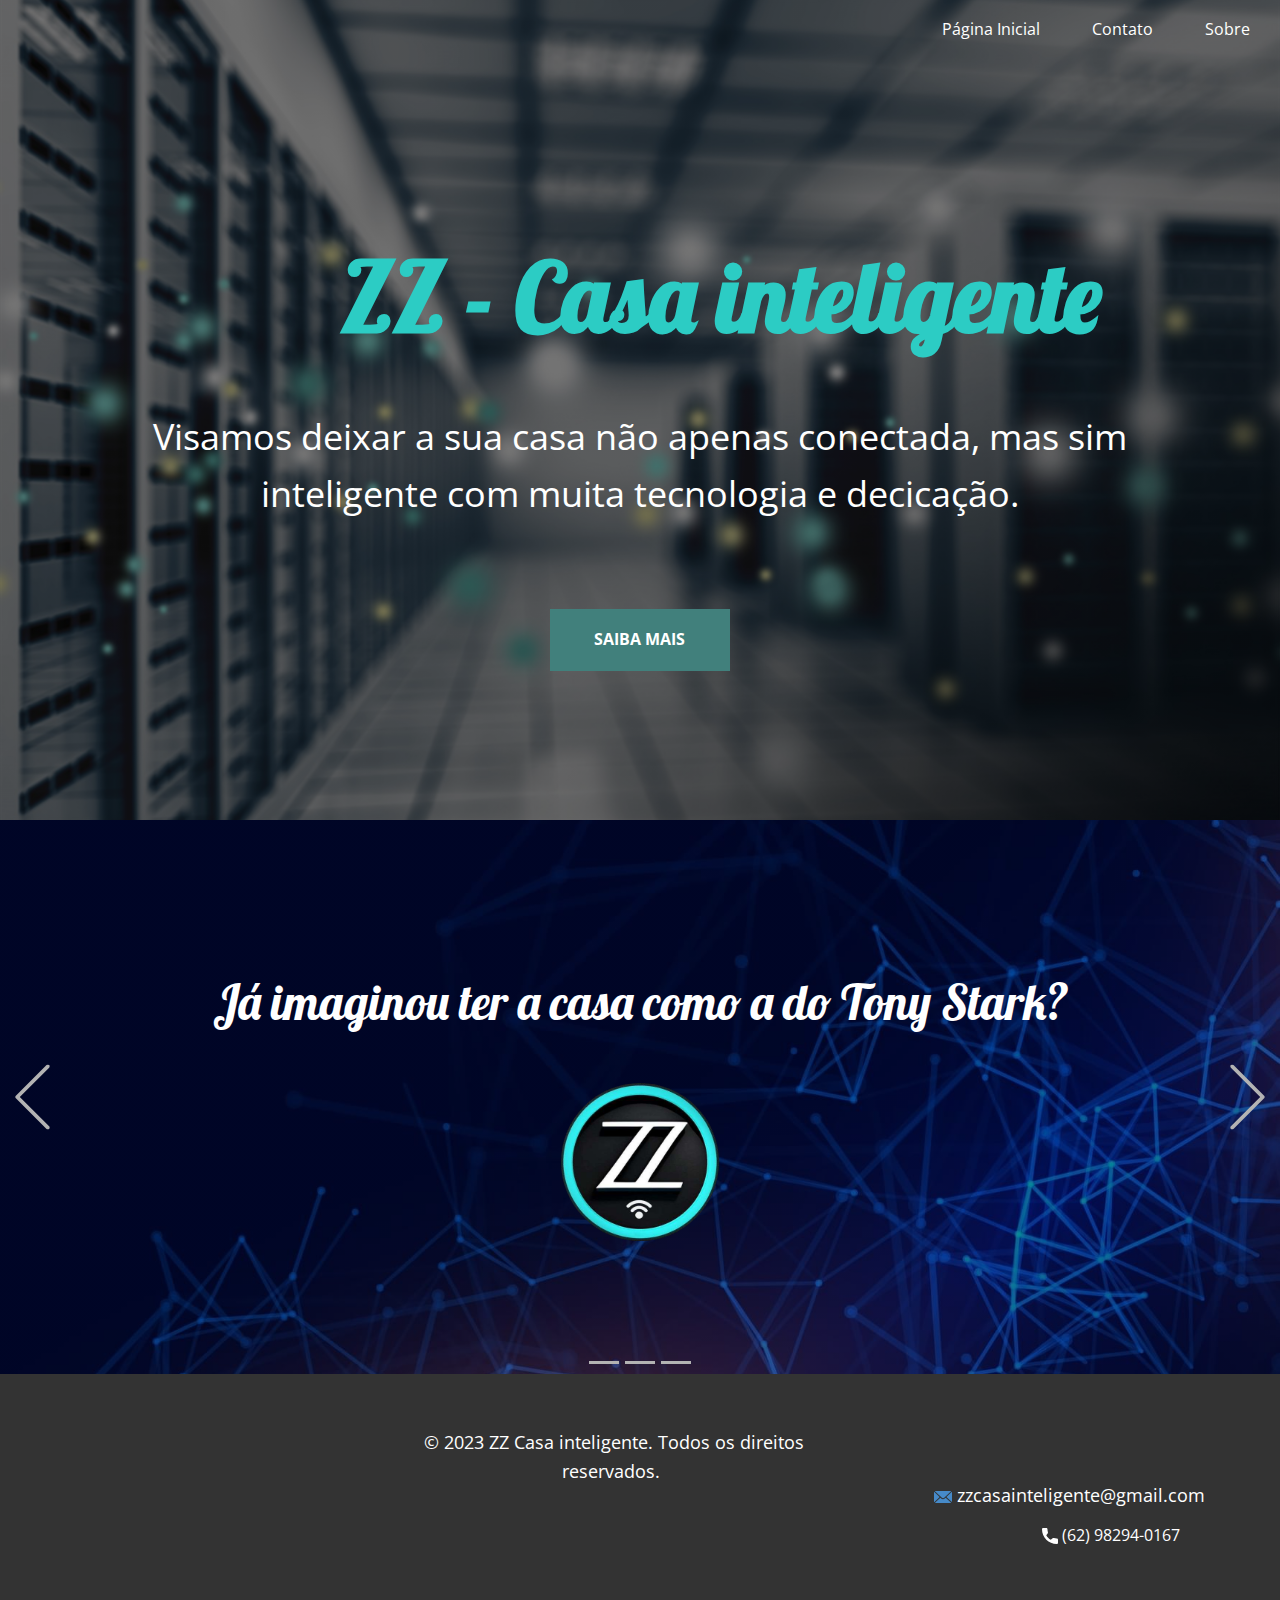
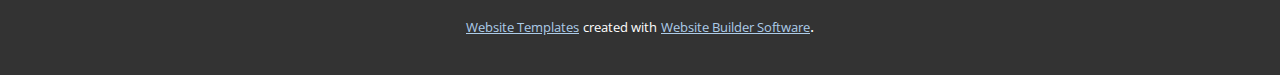
<file: zz/Site1/index.html>
<!DOCTYPE html>
<html style="font-size: 16px;" lang="pt"><head>
    <meta name="viewport" content="width=device-width, initial-scale=1.0">
    <meta charset="utf-8">
    <meta name="keywords" content="ZZ - Casa inteligente, Junte-se a nós rumo ao furuto.">
    <meta name="description" content="">
    <title>Página Inicial</title>
    <link rel="stylesheet" href="nicepage.css" media="screen">
<link rel="stylesheet" href="Página-Inicial.css" media="screen">
    <script class="u-script" type="text/javascript" src="jquery.js" defer=""></script>
    <script class="u-script" type="text/javascript" src="nicepage.js" defer=""></script>
    <meta name="generator" content="Nicepage 5.12.7, nicepage.com">
    <link id="u-theme-google-font" rel="stylesheet" href="https://fonts.googleapis.com/css?family=Lobster:400|Open+Sans:300,300i,400,400i,500,500i,600,600i,700,700i,800,800i">
    
    
    
    
    <script type="application/ld+json">{
		"@context": "http://schema.org",
		"@type": "Organization",
		"name": ""
}</script>
    <meta name="theme-color" content="#478ac9">
    <meta property="og:title" content="Página Inicial">
    <meta property="og:type" content="website">
  <meta data-intl-tel-input-cdn-path="intlTelInput/"></head>
  <body data-home-page="Página-Inicial.html" data-home-page-title="Página Inicial" class="u-body u-overlap u-overlap-contrast u-overlap-transparent u-xl-mode" data-lang="pt"><header class="u-clearfix u-header u-valign-middle u-header" id="sec-d58c"><nav class="u-menu u-menu-one-level u-offcanvas u-menu-1">
        <div class="menu-collapse" style="font-size: 1rem; letter-spacing: 0px;">
          <a class="u-button-style u-custom-left-right-menu-spacing u-custom-padding-bottom u-custom-text-active-color u-custom-text-color u-custom-text-hover-color u-custom-top-bottom-menu-spacing u-nav-link u-text-active-palette-1-base u-text-hover-palette-2-base" href="#" style="padding: 8px 22px; font-size: calc(1em + 16px);">
            <svg class="u-svg-link" viewBox="0 0 24 24"><use xmlns:xlink="http://www.w3.org/1999/xlink" xlink:href="#menu-hamburger"></use></svg>
            <svg class="u-svg-content" version="1.1" id="menu-hamburger" viewBox="0 0 16 16" x="0px" y="0px" xmlns:xlink="http://www.w3.org/1999/xlink" xmlns="http://www.w3.org/2000/svg"><g><rect y="1" width="16" height="2"></rect><rect y="7" width="16" height="2"></rect><rect y="13" width="16" height="2"></rect>
</g></svg>
          </a>
        </div>
        <div class="u-custom-menu u-nav-container">
          <ul class="u-nav u-unstyled u-nav-1"><li class="u-nav-item"><a class="u-button-style u-nav-link u-text-active-white u-text-hover-grey-40 u-text-white" href="Página-Inicial.html" style="padding: 16px 26px;">Página Inicial</a>
</li><li class="u-nav-item"><a class="u-button-style u-nav-link u-text-active-white u-text-hover-grey-40 u-text-white" href="tel:(62) 98294-0167" style="padding: 16px 26px;">Contato</a>
</li><li class="u-nav-item"><a class="u-button-style u-nav-link u-text-active-white u-text-hover-grey-40 u-text-white" href="Sobre.html" style="padding: 16px 30px 16px 26px;">Sobre</a>
</li></ul>
        </div>
        <div class="u-custom-menu u-nav-container-collapse">
          <div class="u-black u-container-style u-inner-container-layout u-opacity u-opacity-95 u-sidenav">
            <div class="u-inner-container-layout u-sidenav-overflow">
              <div class="u-menu-close"></div>
              <ul class="u-align-center u-nav u-popupmenu-items u-unstyled u-nav-2"><li class="u-nav-item"><a class="u-button-style u-nav-link" href="Página-Inicial.html">Página Inicial</a>
</li><li class="u-nav-item"><a class="u-button-style u-nav-link" href="tel:(62) 98294-0167">Contato</a>
</li><li class="u-nav-item"><a class="u-button-style u-nav-link" href="Sobre.html">Sobre</a>
</li></ul>
            </div>
          </div>
          <div class="u-black u-menu-overlay u-opacity u-opacity-70"></div>
        </div>
      </nav></header>
    <section class="u-align-center u-clearfix u-image u-shading u-section-1" src="" data-image-width="1553" data-image-height="1000" id="sec-35cf">
      <div class="u-clearfix u-sheet u-sheet-1">
        <h1 class="u-text u-text-default u-text-palette-4-dark-1 u-title u-text-1">ZZ - Casa inteligente</h1>
        <p class="u-large-text u-text u-text-default u-text-variant u-text-2">Visamos deixar a sua casa não apenas conectada, mas sim inteligente com muita tecnologia e decicação.</p>
        <a href="#" class="u-btn u-button-style u-palette-4-dark-2 u-btn-1">Saiba mais</a>
      </div>
    </section>
    <section class="u-carousel u-slide u-valign-middle u-block-cc90-1" id="carousel_03f1" data-interval="5000" data-u-ride="carousel">
      <ol class="u-absolute-hcenter u-carousel-indicators u-block-cc90-2">
        <li data-u-target="#carousel_03f1" class="u-active u-grey-30" data-u-slide-to="0"></li>
        <li data-u-target="#carousel_03f1" class="u-grey-30" data-u-slide-to="1"></li>
        <li data-u-target="#carousel_03f1" class="u-grey-30" data-u-slide-to="2"></li>
      </ol>
      <div class="u-carousel-inner" role="listbox">
        <div class="u-active u-align-center u-carousel-item u-clearfix u-image u-shading u-section-2-1" src="" data-image-width="1782" data-image-height="1080">
          <div class="u-clearfix u-sheet u-sheet-1">
            <h2 class="u-text u-text-default-xs u-text-1">Já imaginou ter a casa como a do Tony Stark?</h2>
            <img class="u-image u-image-circle u-image-1" src="images/zzlogo1.jpg" alt="" data-image-width="640" data-image-height="426">
          </div>
        </div>
        <div class="u-carousel-item u-clearfix u-image u-section-2-2" data-image-width="962" data-image-height="597">
          <div class="u-clearfix u-sheet u-sheet-1">
            <h1 class="u-text u-title u-text-1">Comando de voz</h1>
            <h1 class="u-text u-text-2">Sua casa no celular</h1>
          </div>
        </div>
        <div class="u-carousel-item u-clearfix u-image u-section-2-3" data-image-width="612" data-image-height="344">
          <div class="u-clearfix u-sheet u-sheet-1">
            <h1 class="u-text u-text-default u-text-1">Segurança e conforto</h1>
            <h2 class="u-text u-text-default u-text-2">Expêriencia personalizada</h2>
            <img class="u-image u-image-circle u-image-1" src="images/zzlogo1.jpg" alt="" data-image-width="640" data-image-height="426">
          </div>
        </div>
      </div>
      <a class="u-absolute-vcenter u-carousel-control u-carousel-control-prev u-text-grey-30 u-block-cc90-3" href="#carousel_03f1" role="button" data-u-slide="prev">
        <span aria-hidden="true">
          <svg class="u-svg-link" viewBox="0 0 477.175 477.175"><path d="M145.188,238.575l215.5-215.5c5.3-5.3,5.3-13.8,0-19.1s-13.8-5.3-19.1,0l-225.1,225.1c-5.3,5.3-5.3,13.8,0,19.1l225.1,225
                    c2.6,2.6,6.1,4,9.5,4s6.9-1.3,9.5-4c5.3-5.3,5.3-13.8,0-19.1L145.188,238.575z"></path></svg>
        </span>
        <span class="sr-only">Previous</span>
      </a>
      <a class="u-absolute-vcenter u-carousel-control u-carousel-control-next u-text-grey-30 u-block-cc90-4" href="#carousel_03f1" role="button" data-u-slide="next">
        <span aria-hidden="true">
          <svg class="u-svg-link" viewBox="0 0 477.175 477.175"><path d="M360.731,229.075l-225.1-225.1c-5.3-5.3-13.8-5.3-19.1,0s-5.3,13.8,0,19.1l215.5,215.5l-215.5,215.5
                    c-5.3,5.3-5.3,13.8,0,19.1c2.6,2.6,6.1,4,9.5,4c3.4,0,6.9-1.3,9.5-4l225.1-225.1C365.931,242.875,365.931,234.275,360.731,229.075z"></path></svg>
        </span>
        <span class="sr-only">Próximo</span>
      </a>
    </section>
    
    
    
    <footer class="u-align-center u-clearfix u-footer u-grey-80 u-footer" id="sec-37fa"><div class="u-clearfix u-sheet u-valign-top-xs u-sheet-1">
        <p class="u-text u-text-1">&nbsp;© ​2023 ZZ Casa inteligente. Todos os direitos reservados.</p>
        <a href="mailto:info@site.com" class="u-active-none u-bottom-left-radius-0 u-bottom-right-radius-0 u-btn u-btn-rectangle u-button-style u-hover-none u-none u-radius-0 u-text-white u-top-left-radius-0 u-top-right-radius-0 u-btn-1"><span class="u-icon u-icon-1"><svg class="u-svg-content" viewBox="0 0 24 16" x="0px" y="0px" style="width: 1em; height: 1em;"><path fill="currentColor" d="M23.8,1.1l-7.3,6.8l7.3,6.8c0.1-0.2,0.2-0.6,0.2-0.9V2C24,1.7,23.9,1.4,23.8,1.1z M21.8,0H2.2
	c-0.4,0-0.7,0.1-1,0.2L10.6,9c0.8,0.8,2.2,0.8,3,0l9.2-8.7C22.6,0.1,22.2,0,21.8,0z M0.2,1.1C0.1,1.4,0,1.7,0,2V14
	c0,0.3,0.1,0.6,0.2,0.9l7.3-6.8L0.2,1.1z M15.5,9l-1.1,1c-1.3,1.2-3.6,1.2-4.9,0l-1-1l-7.3,6.8c0.2,0.1,0.6,0.2,1,0.2H22
	c0.4,0,0.6-0.1,1-0.2L15.5,9z"></path></svg></span>&nbsp;zzcasainteligente@gmail.com<span style="font-size: 1.125rem;">
            <span style="font-weight: 700;">
              <span style="font-weight: 400;"></span>
            </span>
          </span>
        </a>
        <a href="https://nicepage.com/c/text-website-templates" class="u-active-none u-bottom-left-radius-0 u-bottom-right-radius-0 u-btn u-btn-rectangle u-button-style u-hover-none u-none u-radius-0 u-text-white u-top-left-radius-0 u-top-right-radius-0 u-btn-2"><span class="u-icon"><svg class="u-svg-content" viewBox="0 0 405.333 405.333" x="0px" y="0px" style="width: 1em; height: 1em;"><path d="M373.333,266.88c-25.003,0-49.493-3.904-72.704-11.563c-11.328-3.904-24.192-0.896-31.637,6.699l-46.016,34.752    c-52.8-28.181-86.592-61.952-114.389-114.368l33.813-44.928c8.512-8.512,11.563-20.971,7.915-32.64    C142.592,81.472,138.667,56.96,138.667,32c0-17.643-14.357-32-32-32H32C14.357,0,0,14.357,0,32    c0,205.845,167.488,373.333,373.333,373.333c17.643,0,32-14.357,32-32V298.88C405.333,281.237,390.976,266.88,373.333,266.88z"></path></svg></span>&nbsp;(62) 98294-0167
        </a>
      </div></footer>
    <section class="u-backlink u-clearfix u-grey-80">
      <a class="u-link" href="https://nicepage.com/website-templates" target="_blank">
        <span>Website Templates</span>
      </a>
      <p class="u-text">
        <span>created with</span>
      </p>
      <a class="u-link" href="" target="_blank">
        <span>Website Builder Software</span>
      </a>. 
    </section>
  
</body></html>
</file>
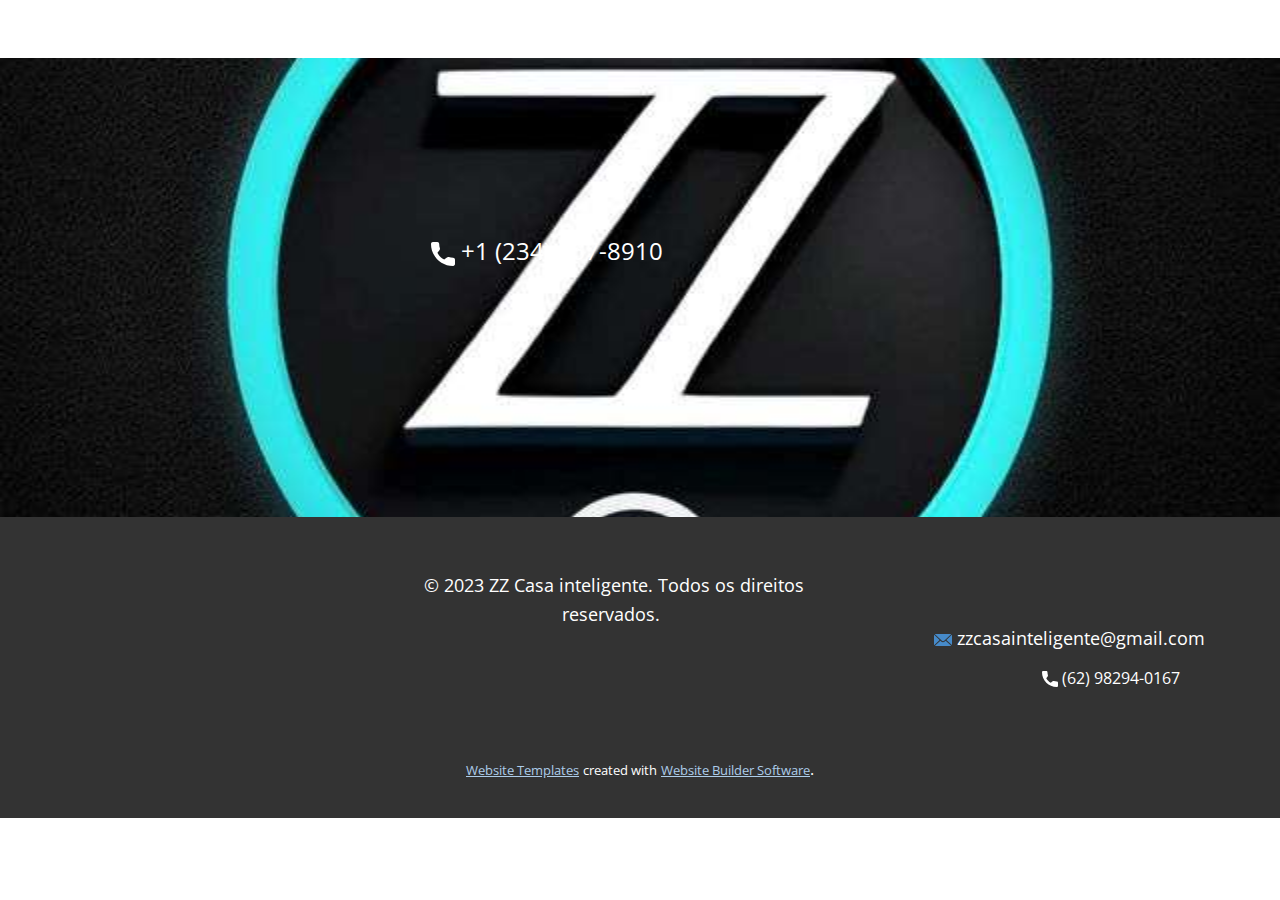
<file: zz/Site1/Contato.html>
<!DOCTYPE html>
<html style="font-size: 16px;" lang="pt"><head>
    <meta name="viewport" content="width=device-width, initial-scale=1.0">
    <meta charset="utf-8">
    <meta name="keywords" content="$10 Off withEmail Signup">
    <meta name="description" content="">
    <title>Contato</title>
    <link rel="stylesheet" href="nicepage.css" media="screen">
<link rel="stylesheet" href="Contato.css" media="screen">
    <script class="u-script" type="text/javascript" src="jquery.js" defer=""></script>
    <script class="u-script" type="text/javascript" src="nicepage.js" defer=""></script>
    <meta name="generator" content="Nicepage 5.12.7, nicepage.com">
    <link id="u-theme-google-font" rel="stylesheet" href="https://fonts.googleapis.com/css?family=Lobster:400|Open+Sans:300,300i,400,400i,500,500i,600,600i,700,700i,800,800i">
    
    
    
    <script type="application/ld+json">{
		"@context": "http://schema.org",
		"@type": "Organization",
		"name": ""
}</script>
    <meta name="theme-color" content="#478ac9">
    <meta property="og:title" content="Contato">
    <meta property="og:type" content="website">
  <meta data-intl-tel-input-cdn-path="intlTelInput/"></head>
  <body class="u-body u-xl-mode" data-lang="pt"><header class="u-clearfix u-header u-valign-middle u-header" id="sec-d58c"><nav class="u-menu u-menu-one-level u-offcanvas u-menu-1">
        <div class="menu-collapse" style="font-size: 1rem; letter-spacing: 0px;">
          <a class="u-button-style u-custom-left-right-menu-spacing u-custom-padding-bottom u-custom-text-active-color u-custom-text-color u-custom-text-hover-color u-custom-top-bottom-menu-spacing u-nav-link u-text-active-palette-1-base u-text-hover-palette-2-base" href="#" style="padding: 8px 22px; font-size: calc(1em + 16px);">
            <svg class="u-svg-link" viewBox="0 0 24 24"><use xmlns:xlink="http://www.w3.org/1999/xlink" xlink:href="#menu-hamburger"></use></svg>
            <svg class="u-svg-content" version="1.1" id="menu-hamburger" viewBox="0 0 16 16" x="0px" y="0px" xmlns:xlink="http://www.w3.org/1999/xlink" xmlns="http://www.w3.org/2000/svg"><g><rect y="1" width="16" height="2"></rect><rect y="7" width="16" height="2"></rect><rect y="13" width="16" height="2"></rect>
</g></svg>
          </a>
        </div>
        <div class="u-custom-menu u-nav-container">
          <ul class="u-nav u-unstyled u-nav-1"><li class="u-nav-item"><a class="u-button-style u-nav-link u-text-active-white u-text-hover-grey-40 u-text-white" href="Página-Inicial.html" style="padding: 16px 26px;">Página Inicial</a>
</li><li class="u-nav-item"><a class="u-button-style u-nav-link u-text-active-white u-text-hover-grey-40 u-text-white" href="tel:(62) 98294-0167" style="padding: 16px 26px;">Contato</a>
</li><li class="u-nav-item"><a class="u-button-style u-nav-link u-text-active-white u-text-hover-grey-40 u-text-white" href="Sobre.html" style="padding: 16px 30px 16px 26px;">Sobre</a>
</li></ul>
        </div>
        <div class="u-custom-menu u-nav-container-collapse">
          <div class="u-black u-container-style u-inner-container-layout u-opacity u-opacity-95 u-sidenav">
            <div class="u-inner-container-layout u-sidenav-overflow">
              <div class="u-menu-close"></div>
              <ul class="u-align-center u-nav u-popupmenu-items u-unstyled u-nav-2"><li class="u-nav-item"><a class="u-button-style u-nav-link" href="Página-Inicial.html">Página Inicial</a>
</li><li class="u-nav-item"><a class="u-button-style u-nav-link" href="tel:(62) 98294-0167">Contato</a>
</li><li class="u-nav-item"><a class="u-button-style u-nav-link" href="Sobre.html">Sobre</a>
</li></ul>
            </div>
          </div>
          <div class="u-black u-menu-overlay u-opacity u-opacity-70"></div>
        </div>
      </nav></header>
    <section class="u-clearfix u-image u-section-1" id="sec-9875" data-image-width="640" data-image-height="426">
      <div class="u-clearfix u-sheet u-sheet-1">
        <a href="https://nicepage.com/c/tiles-html-templates" class="u-active-none u-bottom-left-radius-0 u-bottom-right-radius-0 u-btn u-btn-rectangle u-button-style u-hover-none u-none u-radius-0 u-text-active-grey-50 u-text-hover-grey-50 u-text-white u-top-left-radius-0 u-top-right-radius-0 u-btn-1"><span class="u-icon"><svg class="u-svg-content" viewBox="0 0 405.333 405.333" x="0px" y="0px" style="width: 1em; height: 1em;"><path d="M373.333,266.88c-25.003,0-49.493-3.904-72.704-11.563c-11.328-3.904-24.192-0.896-31.637,6.699l-46.016,34.752    c-52.8-28.181-86.592-61.952-114.389-114.368l33.813-44.928c8.512-8.512,11.563-20.971,7.915-32.64    C142.592,81.472,138.667,56.96,138.667,32c0-17.643-14.357-32-32-32H32C14.357,0,0,14.357,0,32    c0,205.845,167.488,373.333,373.333,373.333c17.643,0,32-14.357,32-32V298.88C405.333,281.237,390.976,266.88,373.333,266.88z"></path></svg></span>&nbsp;+1 (234) 567-8910
        </a>
      </div>
    </section>
    
    
    
    <footer class="u-align-center u-clearfix u-footer u-grey-80 u-footer" id="sec-37fa"><div class="u-clearfix u-sheet u-valign-top-xs u-sheet-1">
        <p class="u-text u-text-1">&nbsp;© ​2023 ZZ Casa inteligente. Todos os direitos reservados.</p>
        <a href="mailto:info@site.com" class="u-active-none u-bottom-left-radius-0 u-bottom-right-radius-0 u-btn u-btn-rectangle u-button-style u-hover-none u-none u-radius-0 u-text-white u-top-left-radius-0 u-top-right-radius-0 u-btn-1"><span class="u-icon u-icon-1"><svg class="u-svg-content" viewBox="0 0 24 16" x="0px" y="0px" style="width: 1em; height: 1em;"><path fill="currentColor" d="M23.8,1.1l-7.3,6.8l7.3,6.8c0.1-0.2,0.2-0.6,0.2-0.9V2C24,1.7,23.9,1.4,23.8,1.1z M21.8,0H2.2
	c-0.4,0-0.7,0.1-1,0.2L10.6,9c0.8,0.8,2.2,0.8,3,0l9.2-8.7C22.6,0.1,22.2,0,21.8,0z M0.2,1.1C0.1,1.4,0,1.7,0,2V14
	c0,0.3,0.1,0.6,0.2,0.9l7.3-6.8L0.2,1.1z M15.5,9l-1.1,1c-1.3,1.2-3.6,1.2-4.9,0l-1-1l-7.3,6.8c0.2,0.1,0.6,0.2,1,0.2H22
	c0.4,0,0.6-0.1,1-0.2L15.5,9z"></path></svg></span>&nbsp;zzcasainteligente@gmail.com<span style="font-size: 1.125rem;">
            <span style="font-weight: 700;">
              <span style="font-weight: 400;"></span>
            </span>
          </span>
        </a>
        <a href="https://nicepage.com/c/text-website-templates" class="u-active-none u-bottom-left-radius-0 u-bottom-right-radius-0 u-btn u-btn-rectangle u-button-style u-hover-none u-none u-radius-0 u-text-white u-top-left-radius-0 u-top-right-radius-0 u-btn-2"><span class="u-icon"><svg class="u-svg-content" viewBox="0 0 405.333 405.333" x="0px" y="0px" style="width: 1em; height: 1em;"><path d="M373.333,266.88c-25.003,0-49.493-3.904-72.704-11.563c-11.328-3.904-24.192-0.896-31.637,6.699l-46.016,34.752    c-52.8-28.181-86.592-61.952-114.389-114.368l33.813-44.928c8.512-8.512,11.563-20.971,7.915-32.64    C142.592,81.472,138.667,56.96,138.667,32c0-17.643-14.357-32-32-32H32C14.357,0,0,14.357,0,32    c0,205.845,167.488,373.333,373.333,373.333c17.643,0,32-14.357,32-32V298.88C405.333,281.237,390.976,266.88,373.333,266.88z"></path></svg></span>&nbsp;(62) 98294-0167
        </a>
      </div></footer>
    <section class="u-backlink u-clearfix u-grey-80">
      <a class="u-link" href="https://nicepage.com/website-templates" target="_blank">
        <span>Website Templates</span>
      </a>
      <p class="u-text">
        <span>created with</span>
      </p>
      <a class="u-link" href="" target="_blank">
        <span>Website Builder Software</span>
      </a>. 
    </section>
  
</body></html>
</file>
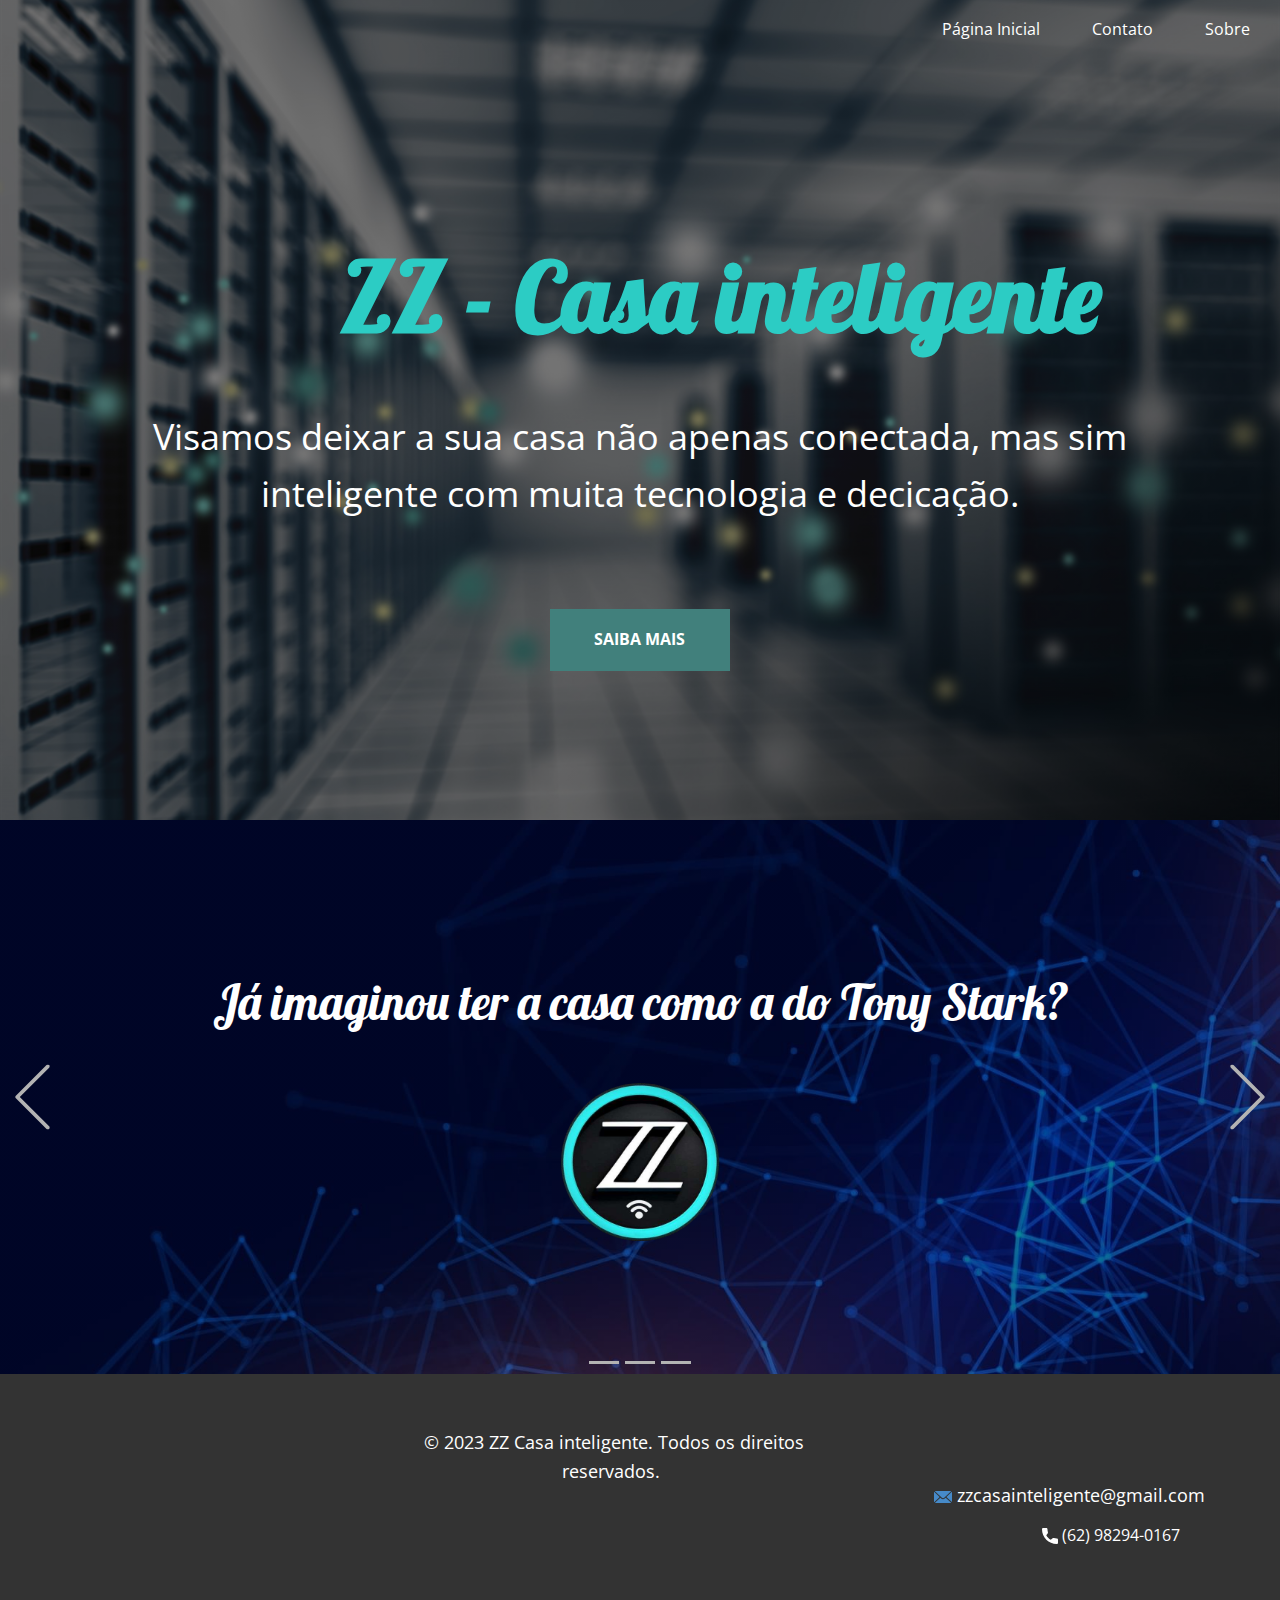
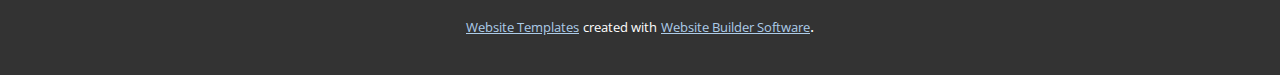
<file: zz/Site1/Página-Inicial.html>
<!DOCTYPE html>
<html style="font-size: 16px;" lang="pt"><head>
    <meta name="viewport" content="width=device-width, initial-scale=1.0">
    <meta charset="utf-8">
    <meta name="keywords" content="ZZ - Casa inteligente, Junte-se a nós rumo ao furuto.">
    <meta name="description" content="">
    <title>Página Inicial</title>
    <link rel="stylesheet" href="nicepage.css" media="screen">
<link rel="stylesheet" href="Página-Inicial.css" media="screen">
    <script class="u-script" type="text/javascript" src="jquery.js" defer=""></script>
    <script class="u-script" type="text/javascript" src="nicepage.js" defer=""></script>
    <meta name="generator" content="Nicepage 5.12.7, nicepage.com">
    <link id="u-theme-google-font" rel="stylesheet" href="https://fonts.googleapis.com/css?family=Lobster:400|Open+Sans:300,300i,400,400i,500,500i,600,600i,700,700i,800,800i">
    
    
    
    
    <script type="application/ld+json">{
		"@context": "http://schema.org",
		"@type": "Organization",
		"name": ""
}</script>
    <meta name="theme-color" content="#478ac9">
    <meta property="og:title" content="Página Inicial">
    <meta property="og:type" content="website">
  <meta data-intl-tel-input-cdn-path="intlTelInput/"></head>
  <body class="u-body u-overlap u-overlap-contrast u-overlap-transparent u-xl-mode" data-lang="pt"><header class="u-clearfix u-header u-valign-middle u-header" id="sec-d58c"><nav class="u-menu u-menu-one-level u-offcanvas u-menu-1">
        <div class="menu-collapse" style="font-size: 1rem; letter-spacing: 0px;">
          <a class="u-button-style u-custom-left-right-menu-spacing u-custom-padding-bottom u-custom-text-active-color u-custom-text-color u-custom-text-hover-color u-custom-top-bottom-menu-spacing u-nav-link u-text-active-palette-1-base u-text-hover-palette-2-base" href="#" style="padding: 8px 22px; font-size: calc(1em + 16px);">
            <svg class="u-svg-link" viewBox="0 0 24 24"><use xmlns:xlink="http://www.w3.org/1999/xlink" xlink:href="#menu-hamburger"></use></svg>
            <svg class="u-svg-content" version="1.1" id="menu-hamburger" viewBox="0 0 16 16" x="0px" y="0px" xmlns:xlink="http://www.w3.org/1999/xlink" xmlns="http://www.w3.org/2000/svg"><g><rect y="1" width="16" height="2"></rect><rect y="7" width="16" height="2"></rect><rect y="13" width="16" height="2"></rect>
</g></svg>
          </a>
        </div>
        <div class="u-custom-menu u-nav-container">
          <ul class="u-nav u-unstyled u-nav-1"><li class="u-nav-item"><a class="u-button-style u-nav-link u-text-active-white u-text-hover-grey-40 u-text-white" href="Página-Inicial.html" style="padding: 16px 26px;">Página Inicial</a>
</li><li class="u-nav-item"><a class="u-button-style u-nav-link u-text-active-white u-text-hover-grey-40 u-text-white" href="tel:(62) 98294-0167" style="padding: 16px 26px;">Contato</a>
</li><li class="u-nav-item"><a class="u-button-style u-nav-link u-text-active-white u-text-hover-grey-40 u-text-white" href="Sobre.html" style="padding: 16px 30px 16px 26px;">Sobre</a>
</li></ul>
        </div>
        <div class="u-custom-menu u-nav-container-collapse">
          <div class="u-black u-container-style u-inner-container-layout u-opacity u-opacity-95 u-sidenav">
            <div class="u-inner-container-layout u-sidenav-overflow">
              <div class="u-menu-close"></div>
              <ul class="u-align-center u-nav u-popupmenu-items u-unstyled u-nav-2"><li class="u-nav-item"><a class="u-button-style u-nav-link" href="Página-Inicial.html">Página Inicial</a>
</li><li class="u-nav-item"><a class="u-button-style u-nav-link" href="tel:(62) 98294-0167">Contato</a>
</li><li class="u-nav-item"><a class="u-button-style u-nav-link" href="Sobre.html">Sobre</a>
</li></ul>
            </div>
          </div>
          <div class="u-black u-menu-overlay u-opacity u-opacity-70"></div>
        </div>
      </nav></header>
    <section class="u-align-center u-clearfix u-image u-shading u-section-1" src="" data-image-width="1553" data-image-height="1000" id="sec-35cf">
      <div class="u-clearfix u-sheet u-sheet-1">
        <h1 class="u-text u-text-default u-text-palette-4-dark-1 u-title u-text-1">ZZ - Casa inteligente</h1>
        <p class="u-large-text u-text u-text-default u-text-variant u-text-2">Visamos deixar a sua casa não apenas conectada, mas sim inteligente com muita tecnologia e decicação.</p>
        <a href="#" class="u-btn u-button-style u-palette-4-dark-2 u-btn-1">Saiba mais</a>
      </div>
    </section>
    <section class="u-carousel u-slide u-valign-middle u-block-cc90-1" id="carousel_03f1" data-interval="5000" data-u-ride="carousel">
      <ol class="u-absolute-hcenter u-carousel-indicators u-block-cc90-2">
        <li data-u-target="#carousel_03f1" class="u-active u-grey-30" data-u-slide-to="0"></li>
        <li data-u-target="#carousel_03f1" class="u-grey-30" data-u-slide-to="1"></li>
        <li data-u-target="#carousel_03f1" class="u-grey-30" data-u-slide-to="2"></li>
      </ol>
      <div class="u-carousel-inner" role="listbox">
        <div class="u-active u-align-center u-carousel-item u-clearfix u-image u-shading u-section-2-1" src="" data-image-width="1782" data-image-height="1080">
          <div class="u-clearfix u-sheet u-sheet-1">
            <h2 class="u-text u-text-default-xs u-text-1">Já imaginou ter a casa como a do Tony Stark?</h2>
            <img class="u-image u-image-circle u-image-1" src="images/zzlogo1.jpg" alt="" data-image-width="640" data-image-height="426">
          </div>
        </div>
        <div class="u-carousel-item u-clearfix u-image u-section-2-2" data-image-width="962" data-image-height="597">
          <div class="u-clearfix u-sheet u-sheet-1">
            <h1 class="u-text u-title u-text-1">Comando de voz</h1>
            <h1 class="u-text u-text-2">Sua casa no celular</h1>
          </div>
        </div>
        <div class="u-carousel-item u-clearfix u-image u-section-2-3" data-image-width="612" data-image-height="344">
          <div class="u-clearfix u-sheet u-sheet-1">
            <h1 class="u-text u-text-default u-text-1">Segurança e conforto</h1>
            <h2 class="u-text u-text-default u-text-2">Expêriencia personalizada</h2>
            <img class="u-image u-image-circle u-image-1" src="images/zzlogo1.jpg" alt="" data-image-width="640" data-image-height="426">
          </div>
        </div>
      </div>
      <a class="u-absolute-vcenter u-carousel-control u-carousel-control-prev u-text-grey-30 u-block-cc90-3" href="#carousel_03f1" role="button" data-u-slide="prev">
        <span aria-hidden="true">
          <svg class="u-svg-link" viewBox="0 0 477.175 477.175"><path d="M145.188,238.575l215.5-215.5c5.3-5.3,5.3-13.8,0-19.1s-13.8-5.3-19.1,0l-225.1,225.1c-5.3,5.3-5.3,13.8,0,19.1l225.1,225
                    c2.6,2.6,6.1,4,9.5,4s6.9-1.3,9.5-4c5.3-5.3,5.3-13.8,0-19.1L145.188,238.575z"></path></svg>
        </span>
        <span class="sr-only">Previous</span>
      </a>
      <a class="u-absolute-vcenter u-carousel-control u-carousel-control-next u-text-grey-30 u-block-cc90-4" href="#carousel_03f1" role="button" data-u-slide="next">
        <span aria-hidden="true">
          <svg class="u-svg-link" viewBox="0 0 477.175 477.175"><path d="M360.731,229.075l-225.1-225.1c-5.3-5.3-13.8-5.3-19.1,0s-5.3,13.8,0,19.1l215.5,215.5l-215.5,215.5
                    c-5.3,5.3-5.3,13.8,0,19.1c2.6,2.6,6.1,4,9.5,4c3.4,0,6.9-1.3,9.5-4l225.1-225.1C365.931,242.875,365.931,234.275,360.731,229.075z"></path></svg>
        </span>
        <span class="sr-only">Próximo</span>
      </a>
    </section>
    
    
    
    <footer class="u-align-center u-clearfix u-footer u-grey-80 u-footer" id="sec-37fa"><div class="u-clearfix u-sheet u-valign-top-xs u-sheet-1">
        <p class="u-text u-text-1">&nbsp;© ​2023 ZZ Casa inteligente. Todos os direitos reservados.</p>
        <a href="mailto:info@site.com" class="u-active-none u-bottom-left-radius-0 u-bottom-right-radius-0 u-btn u-btn-rectangle u-button-style u-hover-none u-none u-radius-0 u-text-white u-top-left-radius-0 u-top-right-radius-0 u-btn-1"><span class="u-icon u-icon-1"><svg class="u-svg-content" viewBox="0 0 24 16" x="0px" y="0px" style="width: 1em; height: 1em;"><path fill="currentColor" d="M23.8,1.1l-7.3,6.8l7.3,6.8c0.1-0.2,0.2-0.6,0.2-0.9V2C24,1.7,23.9,1.4,23.8,1.1z M21.8,0H2.2
	c-0.4,0-0.7,0.1-1,0.2L10.6,9c0.8,0.8,2.2,0.8,3,0l9.2-8.7C22.6,0.1,22.2,0,21.8,0z M0.2,1.1C0.1,1.4,0,1.7,0,2V14
	c0,0.3,0.1,0.6,0.2,0.9l7.3-6.8L0.2,1.1z M15.5,9l-1.1,1c-1.3,1.2-3.6,1.2-4.9,0l-1-1l-7.3,6.8c0.2,0.1,0.6,0.2,1,0.2H22
	c0.4,0,0.6-0.1,1-0.2L15.5,9z"></path></svg></span>&nbsp;zzcasainteligente@gmail.com<span style="font-size: 1.125rem;">
            <span style="font-weight: 700;">
              <span style="font-weight: 400;"></span>
            </span>
          </span>
        </a>
        <a href="https://nicepage.com/c/text-website-templates" class="u-active-none u-bottom-left-radius-0 u-bottom-right-radius-0 u-btn u-btn-rectangle u-button-style u-hover-none u-none u-radius-0 u-text-white u-top-left-radius-0 u-top-right-radius-0 u-btn-2"><span class="u-icon"><svg class="u-svg-content" viewBox="0 0 405.333 405.333" x="0px" y="0px" style="width: 1em; height: 1em;"><path d="M373.333,266.88c-25.003,0-49.493-3.904-72.704-11.563c-11.328-3.904-24.192-0.896-31.637,6.699l-46.016,34.752    c-52.8-28.181-86.592-61.952-114.389-114.368l33.813-44.928c8.512-8.512,11.563-20.971,7.915-32.64    C142.592,81.472,138.667,56.96,138.667,32c0-17.643-14.357-32-32-32H32C14.357,0,0,14.357,0,32    c0,205.845,167.488,373.333,373.333,373.333c17.643,0,32-14.357,32-32V298.88C405.333,281.237,390.976,266.88,373.333,266.88z"></path></svg></span>&nbsp;(62) 98294-0167
        </a>
      </div></footer>
    <section class="u-backlink u-clearfix u-grey-80">
      <a class="u-link" href="https://nicepage.com/website-templates" target="_blank">
        <span>Website Templates</span>
      </a>
      <p class="u-text">
        <span>created with</span>
      </p>
      <a class="u-link" href="" target="_blank">
        <span>Website Builder Software</span>
      </a>. 
    </section>
  
</body></html>
</file>
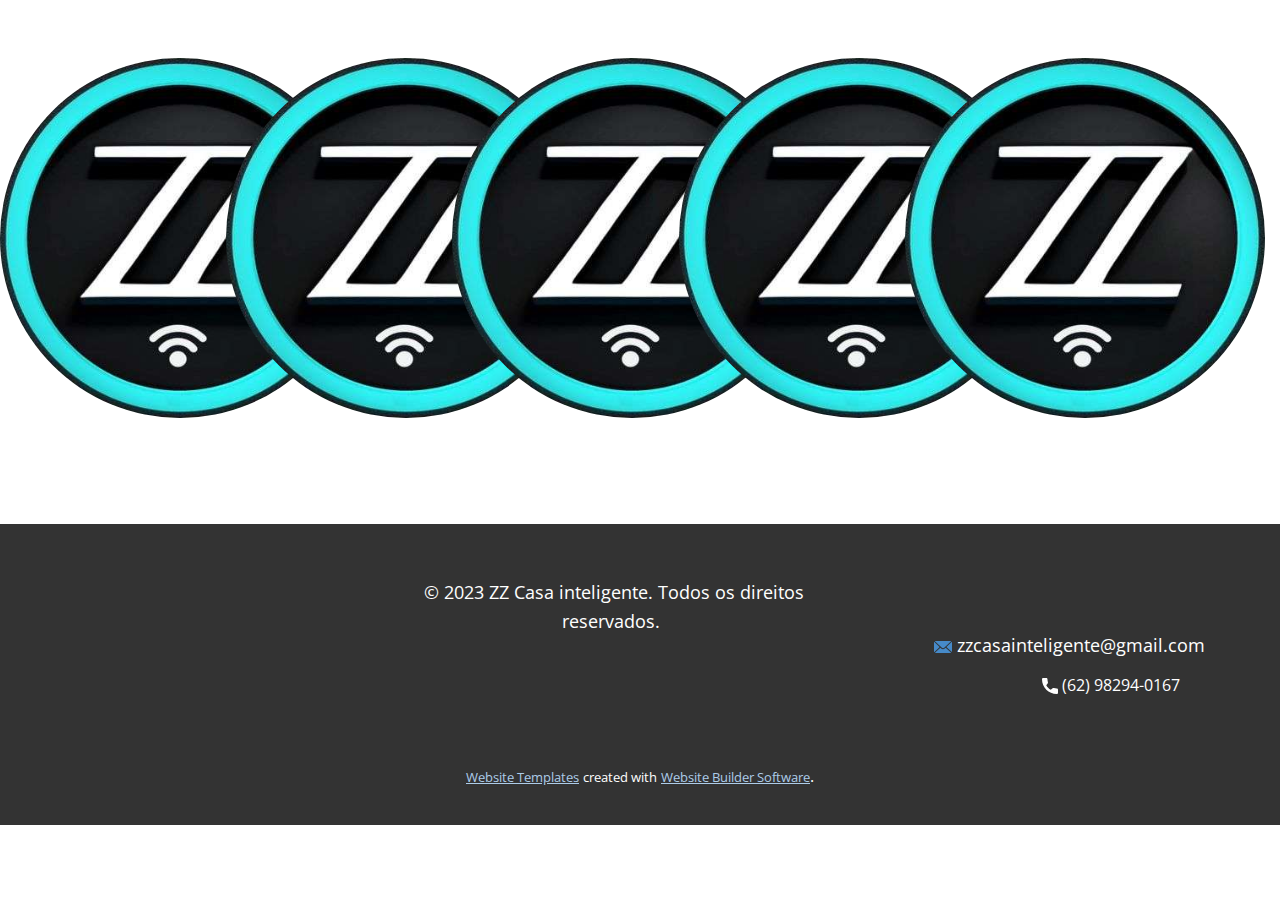
<file: zz/Site1/Sobre.html>
<!DOCTYPE html>
<html style="font-size: 16px;" lang="pt"><head>
    <meta name="viewport" content="width=device-width, initial-scale=1.0">
    <meta charset="utf-8">
    <meta name="keywords" content="$10 Off withEmail Signup">
    <meta name="description" content="">
    <title>Sobre</title>
    <link rel="stylesheet" href="nicepage.css" media="screen">
<link rel="stylesheet" href="Sobre.css" media="screen">
    <script class="u-script" type="text/javascript" src="jquery.js" defer=""></script>
    <script class="u-script" type="text/javascript" src="nicepage.js" defer=""></script>
    <meta name="generator" content="Nicepage 5.12.7, nicepage.com">
    <link id="u-theme-google-font" rel="stylesheet" href="https://fonts.googleapis.com/css?family=Lobster:400|Open+Sans:300,300i,400,400i,500,500i,600,600i,700,700i,800,800i">
    
    
    
    <script type="application/ld+json">{
		"@context": "http://schema.org",
		"@type": "Organization",
		"name": ""
}</script>
    <meta name="theme-color" content="#478ac9">
    <meta property="og:title" content="Sobre">
    <meta property="og:type" content="website">
  <meta data-intl-tel-input-cdn-path="intlTelInput/"></head>
  <body class="u-body u-xl-mode" data-lang="pt"><header class="u-clearfix u-header u-valign-middle u-header" id="sec-d58c"><nav class="u-menu u-menu-one-level u-offcanvas u-menu-1">
        <div class="menu-collapse" style="font-size: 1rem; letter-spacing: 0px;">
          <a class="u-button-style u-custom-left-right-menu-spacing u-custom-padding-bottom u-custom-text-active-color u-custom-text-color u-custom-text-hover-color u-custom-top-bottom-menu-spacing u-nav-link u-text-active-palette-1-base u-text-hover-palette-2-base" href="#" style="padding: 8px 22px; font-size: calc(1em + 16px);">
            <svg class="u-svg-link" viewBox="0 0 24 24"><use xmlns:xlink="http://www.w3.org/1999/xlink" xlink:href="#menu-hamburger"></use></svg>
            <svg class="u-svg-content" version="1.1" id="menu-hamburger" viewBox="0 0 16 16" x="0px" y="0px" xmlns:xlink="http://www.w3.org/1999/xlink" xmlns="http://www.w3.org/2000/svg"><g><rect y="1" width="16" height="2"></rect><rect y="7" width="16" height="2"></rect><rect y="13" width="16" height="2"></rect>
</g></svg>
          </a>
        </div>
        <div class="u-custom-menu u-nav-container">
          <ul class="u-nav u-unstyled u-nav-1"><li class="u-nav-item"><a class="u-button-style u-nav-link u-text-active-white u-text-hover-grey-40 u-text-white" href="Página-Inicial.html" style="padding: 16px 26px;">Página Inicial</a>
</li><li class="u-nav-item"><a class="u-button-style u-nav-link u-text-active-white u-text-hover-grey-40 u-text-white" href="tel:(62) 98294-0167" style="padding: 16px 26px;">Contato</a>
</li><li class="u-nav-item"><a class="u-button-style u-nav-link u-text-active-white u-text-hover-grey-40 u-text-white" href="Sobre.html" style="padding: 16px 30px 16px 26px;">Sobre</a>
</li></ul>
        </div>
        <div class="u-custom-menu u-nav-container-collapse">
          <div class="u-black u-container-style u-inner-container-layout u-opacity u-opacity-95 u-sidenav">
            <div class="u-inner-container-layout u-sidenav-overflow">
              <div class="u-menu-close"></div>
              <ul class="u-align-center u-nav u-popupmenu-items u-unstyled u-nav-2"><li class="u-nav-item"><a class="u-button-style u-nav-link" href="Página-Inicial.html">Página Inicial</a>
</li><li class="u-nav-item"><a class="u-button-style u-nav-link" href="tel:(62) 98294-0167">Contato</a>
</li><li class="u-nav-item"><a class="u-button-style u-nav-link" href="Sobre.html">Sobre</a>
</li></ul>
            </div>
          </div>
          <div class="u-black u-menu-overlay u-opacity u-opacity-70"></div>
        </div>
      </nav></header>
    <section class="u-clearfix u-section-1" id="sec-4439">
      <div class="u-list u-list-1">
        <div class="u-repeater u-repeater-1">
          <div class="u-container-style u-list-item u-repeater-item">
            <div class="u-container-layout u-similar-container u-container-layout-1">
              <img class="u-image u-image-circle u-image-1" src="images/zzlogo1.jpg" alt="" data-image-width="640" data-image-height="426">
            </div>
          </div>
          <div class="u-container-style u-list-item u-repeater-item">
            <div class="u-container-layout u-similar-container u-container-layout-2">
              <img class="u-image u-image-circle u-image-2" src="images/zzlogo1.jpg" alt="" data-image-width="640" data-image-height="426">
            </div>
          </div>
          <div class="u-container-style u-list-item u-repeater-item">
            <div class="u-container-layout u-similar-container u-container-layout-3">
              <img class="u-image u-image-circle u-image-3" src="images/zzlogo1.jpg" alt="" data-image-width="640" data-image-height="426">
            </div>
          </div>
          <div class="u-container-style u-list-item u-repeater-item">
            <div class="u-container-layout u-similar-container u-container-layout-4">
              <img class="u-image u-image-circle u-image-4" src="images/zzlogo1.jpg" alt="" data-image-width="640" data-image-height="426">
            </div>
          </div>
          <div class="u-container-style u-list-item u-repeater-item">
            <div class="u-container-layout u-similar-container u-container-layout-5">
              <img class="u-image u-image-circle u-image-5" src="images/zzlogo1.jpg" alt="" data-image-width="640" data-image-height="426">
            </div>
          </div>
        </div>
      </div>
    </section>
    
    
    
    <footer class="u-align-center u-clearfix u-footer u-grey-80 u-footer" id="sec-37fa"><div class="u-clearfix u-sheet u-valign-top-xs u-sheet-1">
        <p class="u-text u-text-1">&nbsp;© ​2023 ZZ Casa inteligente. Todos os direitos reservados.</p>
        <a href="mailto:info@site.com" class="u-active-none u-bottom-left-radius-0 u-bottom-right-radius-0 u-btn u-btn-rectangle u-button-style u-hover-none u-none u-radius-0 u-text-white u-top-left-radius-0 u-top-right-radius-0 u-btn-1"><span class="u-icon u-icon-1"><svg class="u-svg-content" viewBox="0 0 24 16" x="0px" y="0px" style="width: 1em; height: 1em;"><path fill="currentColor" d="M23.8,1.1l-7.3,6.8l7.3,6.8c0.1-0.2,0.2-0.6,0.2-0.9V2C24,1.7,23.9,1.4,23.8,1.1z M21.8,0H2.2
	c-0.4,0-0.7,0.1-1,0.2L10.6,9c0.8,0.8,2.2,0.8,3,0l9.2-8.7C22.6,0.1,22.2,0,21.8,0z M0.2,1.1C0.1,1.4,0,1.7,0,2V14
	c0,0.3,0.1,0.6,0.2,0.9l7.3-6.8L0.2,1.1z M15.5,9l-1.1,1c-1.3,1.2-3.6,1.2-4.9,0l-1-1l-7.3,6.8c0.2,0.1,0.6,0.2,1,0.2H22
	c0.4,0,0.6-0.1,1-0.2L15.5,9z"></path></svg></span>&nbsp;zzcasainteligente@gmail.com<span style="font-size: 1.125rem;">
            <span style="font-weight: 700;">
              <span style="font-weight: 400;"></span>
            </span>
          </span>
        </a>
        <a href="https://nicepage.com/c/text-website-templates" class="u-active-none u-bottom-left-radius-0 u-bottom-right-radius-0 u-btn u-btn-rectangle u-button-style u-hover-none u-none u-radius-0 u-text-white u-top-left-radius-0 u-top-right-radius-0 u-btn-2"><span class="u-icon"><svg class="u-svg-content" viewBox="0 0 405.333 405.333" x="0px" y="0px" style="width: 1em; height: 1em;"><path d="M373.333,266.88c-25.003,0-49.493-3.904-72.704-11.563c-11.328-3.904-24.192-0.896-31.637,6.699l-46.016,34.752    c-52.8-28.181-86.592-61.952-114.389-114.368l33.813-44.928c8.512-8.512,11.563-20.971,7.915-32.64    C142.592,81.472,138.667,56.96,138.667,32c0-17.643-14.357-32-32-32H32C14.357,0,0,14.357,0,32    c0,205.845,167.488,373.333,373.333,373.333c17.643,0,32-14.357,32-32V298.88C405.333,281.237,390.976,266.88,373.333,266.88z"></path></svg></span>&nbsp;(62) 98294-0167
        </a>
      </div></footer>
    <section class="u-backlink u-clearfix u-grey-80">
      <a class="u-link" href="https://nicepage.com/website-templates" target="_blank">
        <span>Website Templates</span>
      </a>
      <p class="u-text">
        <span>created with</span>
      </p>
      <a class="u-link" href="" target="_blank">
        <span>Website Builder Software</span>
      </a>. 
    </section>
  
</body></html>
</file>
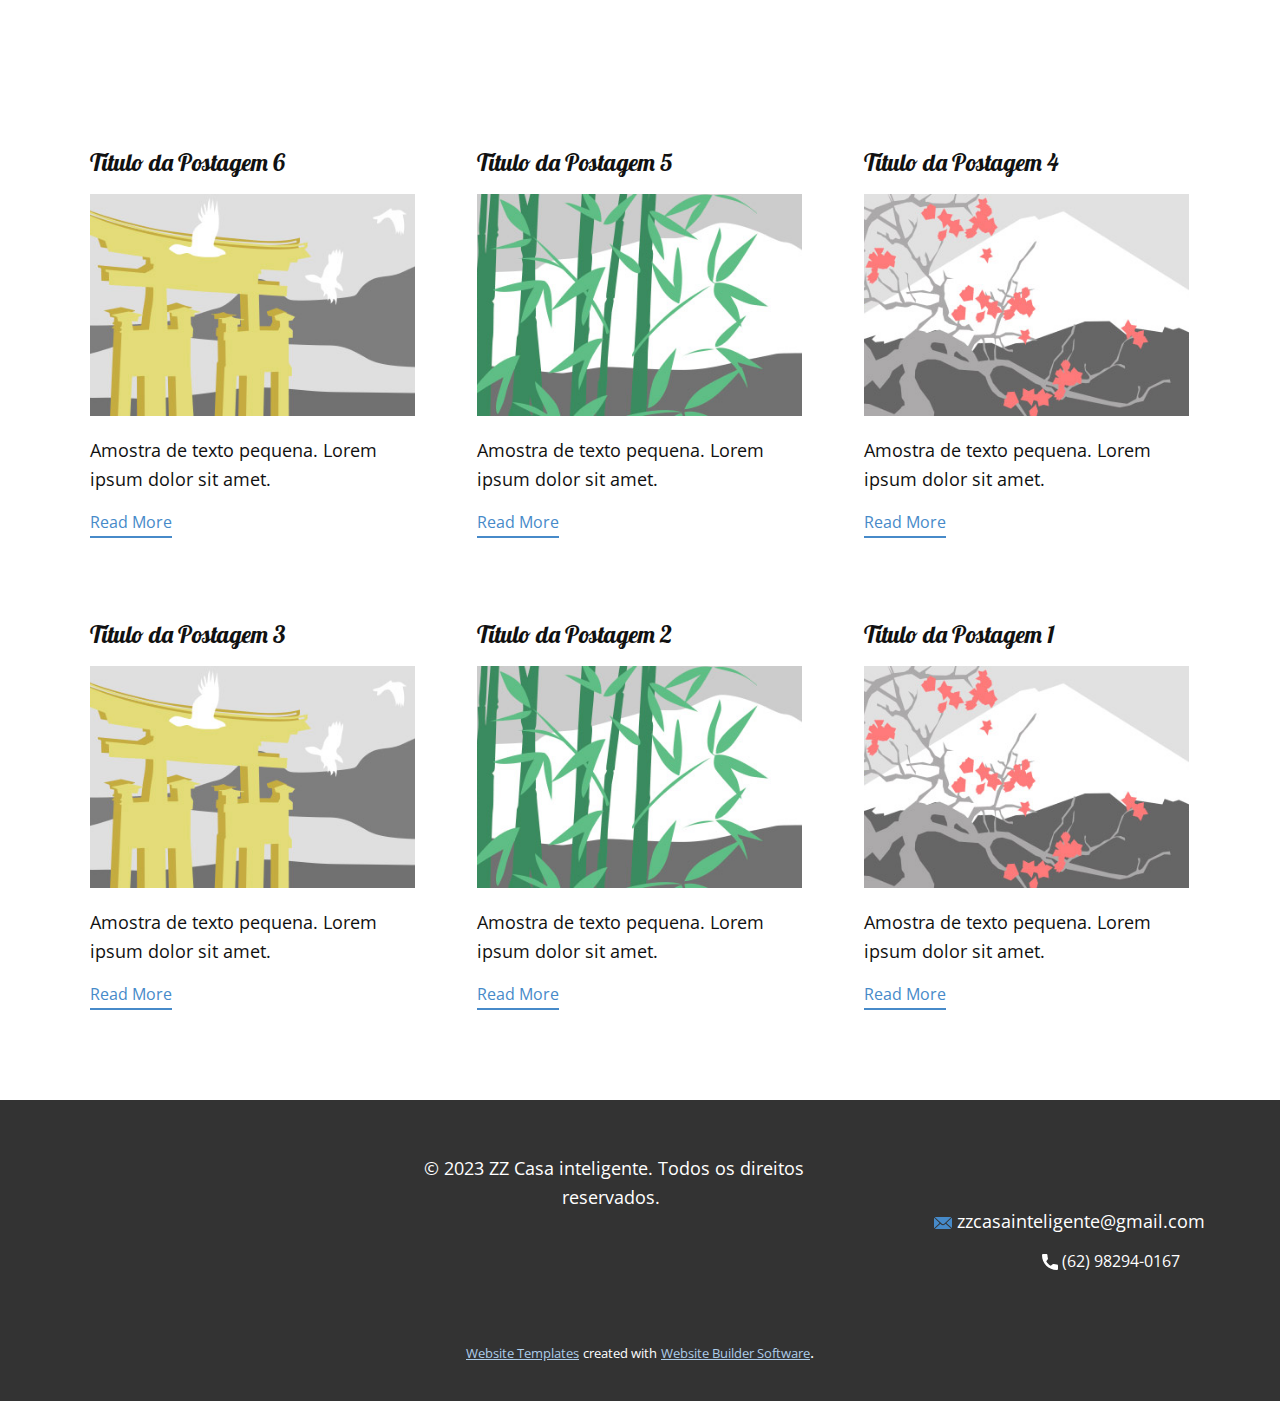
<file: zz/Site1/blog/blog.html>
<!DOCTYPE html>
<html style="font-size: 16px;" lang="pt"><head>
    <meta name="viewport" content="width=device-width, initial-scale=1.0">
    <meta charset="utf-8">
    <meta name="keywords" content="$10 Off withEmail Signup">
    <meta name="description" content="">
    <title>Blog Template</title>
    <link rel="stylesheet" href="../nicepage.css" media="screen">
<link rel="stylesheet" href="../Blog-Template.css" media="screen">
    <script class="u-script" type="text/javascript" src="../jquery.js" defer=""></script>
    <script class="u-script" type="text/javascript" src="../nicepage.js" defer=""></script>
    <meta name="generator" content="Nicepage 5.12.7, nicepage.com">
    <link id="u-theme-google-font" rel="stylesheet" href="https://fonts.googleapis.com/css?family=Lobster:400|Open+Sans:300,300i,400,400i,500,500i,600,600i,700,700i,800,800i">
    
    
    
    <script type="application/ld+json">{
		"@context": "http://schema.org",
		"@type": "Organization",
		"name": ""
}</script>
    <meta name="theme-color" content="#478ac9">
  <meta data-intl-tel-input-cdn-path="intlTelInput/"></head>
  <body class="u-body u-xl-mode" data-lang="pt"><header class="u-clearfix u-header u-valign-middle u-header" id="sec-d58c"><nav class="u-menu u-menu-one-level u-offcanvas u-menu-1">
        <div class="menu-collapse" style="font-size: 1rem; letter-spacing: 0px;">
          <a class="u-button-style u-custom-left-right-menu-spacing u-custom-padding-bottom u-custom-text-active-color u-custom-text-color u-custom-text-hover-color u-custom-top-bottom-menu-spacing u-nav-link u-text-active-palette-1-base u-text-hover-palette-2-base" href="#" style="padding: 8px 22px; font-size: calc(1em + 16px);">
            <svg class="u-svg-link" viewBox="0 0 24 24"><use xmlns:xlink="http://www.w3.org/1999/xlink" xlink:href="#menu-hamburger"></use></svg>
            <svg class="u-svg-content" version="1.1" id="menu-hamburger" viewBox="0 0 16 16" x="0px" y="0px" xmlns:xlink="http://www.w3.org/1999/xlink" xmlns="http://www.w3.org/2000/svg"><g><rect y="1" width="16" height="2"></rect><rect y="7" width="16" height="2"></rect><rect y="13" width="16" height="2"></rect>
</g></svg>
          </a>
        </div>
        <div class="u-custom-menu u-nav-container">
          <ul class="u-nav u-unstyled u-nav-1"><li class="u-nav-item"><a class="u-button-style u-nav-link u-text-active-white u-text-hover-grey-40 u-text-white" href="../Página-Inicial.html" style="padding: 16px 26px;">Página Inicial</a>
</li><li class="u-nav-item"><a class="u-button-style u-nav-link u-text-active-white u-text-hover-grey-40 u-text-white" href="../tel:(62) 98294-0167" style="padding: 16px 26px;">Contato</a>
</li><li class="u-nav-item"><a class="u-button-style u-nav-link u-text-active-white u-text-hover-grey-40 u-text-white" href="../Sobre.html" style="padding: 16px 30px 16px 26px;">Sobre</a>
</li></ul>
        </div>
        <div class="u-custom-menu u-nav-container-collapse">
          <div class="u-black u-container-style u-inner-container-layout u-opacity u-opacity-95 u-sidenav">
            <div class="u-inner-container-layout u-sidenav-overflow">
              <div class="u-menu-close"></div>
              <ul class="u-align-center u-nav u-popupmenu-items u-unstyled u-nav-2"><li class="u-nav-item"><a class="u-button-style u-nav-link" href="../Página-Inicial.html">Página Inicial</a>
</li><li class="u-nav-item"><a class="u-button-style u-nav-link" href="../tel:(62) 98294-0167">Contato</a>
</li><li class="u-nav-item"><a class="u-button-style u-nav-link" href="../Sobre.html">Sobre</a>
</li></ul>
            </div>
          </div>
          <div class="u-black u-menu-overlay u-opacity u-opacity-70"></div>
        </div>
      </nav></header>
    <section class="u-clearfix u-section-1" id="sec-6743">
      <div class="u-clearfix u-sheet u-valign-middle u-sheet-1"><!--blog--><!--blog_options_json--><!--{"type":"Recent","source":"","tags":"","count":""}--><!--/blog_options_json-->
        <div class="u-blog u-expanded-width u-repeater u-repeater-1"><!--blog_post-->
          <div class="u-blog-post u-container-style u-repeater-item u-white u-repeater-item-1">
            <div class="u-container-layout u-similar-container u-valign-top u-container-layout-1"><!--blog_post_header-->
              <h4 class="u-blog-control u-text u-text-1">
                <a class="u-post-header-link" href="../blog/post-5.html">Título da Postagem 6</a>
              </h4><!--/blog_post_header--><!--blog_post_image-->
              <a class="u-post-header-link" href="../blog/post-5.html"><img alt="" class="u-blog-control u-expanded-width u-image u-image-default u-image-1" src="../images/8ad73f3c.jpeg"></a><!--/blog_post_image--><!--blog_post_content-->
              <div class="u-blog-control u-post-content u-text u-text-2 fr-view">Amostra de texto pequena. Lorem ipsum dolor sit amet.</div><!--/blog_post_content--><!--blog_post_readmore-->
              <a href="../blog/post-5.html" class="u-blog-control u-border-2 u-border-palette-1-base u-btn u-btn-rectangle u-button-style u-none u-btn-1"><!--blog_post_readmore_content--><!--options_json--><!--{"content":"Read More","defaultValue":"Ler Mais"}--><!--/options_json-->Read More<!--/blog_post_readmore_content--></a><!--/blog_post_readmore-->
            </div>
          </div><div class="u-blog-post u-container-style u-repeater-item u-video-cover u-white">
            <div class="u-container-layout u-similar-container u-valign-top u-container-layout-2"><!--blog_post_header-->
              <h4 class="u-blog-control u-text u-text-3">
                <a class="u-post-header-link" href="../blog/post-4.html">Título da Postagem 5</a>
              </h4><!--/blog_post_header--><!--blog_post_image-->
              <a class="u-post-header-link" href="../blog/post-4.html"><img alt="" class="u-blog-control u-expanded-width u-image u-image-default u-image-2" src="../images/68f64b9d.jpeg"></a><!--/blog_post_image--><!--blog_post_content-->
              <div class="u-blog-control u-post-content u-text u-text-4 fr-view">Amostra de texto pequena. Lorem ipsum dolor sit amet.</div><!--/blog_post_content--><!--blog_post_readmore-->
              <a href="../blog/post-4.html" class="u-blog-control u-border-2 u-border-palette-1-base u-btn u-btn-rectangle u-button-style u-none u-btn-2"><!--blog_post_readmore_content--><!--options_json--><!--{"content":"Read More","defaultValue":"Ler Mais"}--><!--/options_json-->Read More<!--/blog_post_readmore_content--></a><!--/blog_post_readmore-->
            </div>
          </div><div class="u-blog-post u-container-style u-repeater-item u-video-cover u-white">
            <div class="u-container-layout u-similar-container u-valign-top u-container-layout-3"><!--blog_post_header-->
              <h4 class="u-blog-control u-text u-text-5">
                <a class="u-post-header-link" href="../blog/post-3.html">Título da Postagem 4</a>
              </h4><!--/blog_post_header--><!--blog_post_image-->
              <a class="u-post-header-link" href="../blog/post-3.html"><img alt="" class="u-blog-control u-expanded-width u-image u-image-default u-image-3" src="../images/0fd3416c.jpeg"></a><!--/blog_post_image--><!--blog_post_content-->
              <div class="u-blog-control u-post-content u-text u-text-6 fr-view">Amostra de texto pequena. Lorem ipsum dolor sit amet.</div><!--/blog_post_content--><!--blog_post_readmore-->
              <a href="../blog/post-3.html" class="u-blog-control u-border-2 u-border-palette-1-base u-btn u-btn-rectangle u-button-style u-none u-btn-3"><!--blog_post_readmore_content--><!--options_json--><!--{"content":"Read More","defaultValue":"Ler Mais"}--><!--/options_json-->Read More<!--/blog_post_readmore_content--></a><!--/blog_post_readmore-->
            </div>
          </div><div class="u-blog-post u-container-style u-repeater-item u-white u-repeater-item-1">
            <div class="u-container-layout u-similar-container u-valign-top u-container-layout-1"><!--blog_post_header-->
              <h4 class="u-blog-control u-text u-text-1">
                <a class="u-post-header-link" href="../blog/post-2.html">Título da Postagem 3</a>
              </h4><!--/blog_post_header--><!--blog_post_image-->
              <a class="u-post-header-link" href="../blog/post-2.html"><img alt="" class="u-blog-control u-expanded-width u-image u-image-default u-image-1" src="../images/8ad73f3c.jpeg"></a><!--/blog_post_image--><!--blog_post_content-->
              <div class="u-blog-control u-post-content u-text u-text-2 fr-view">Amostra de texto pequena. Lorem ipsum dolor sit amet.</div><!--/blog_post_content--><!--blog_post_readmore-->
              <a href="../blog/post-2.html" class="u-blog-control u-border-2 u-border-palette-1-base u-btn u-btn-rectangle u-button-style u-none u-btn-1"><!--blog_post_readmore_content--><!--options_json--><!--{"content":"Read More","defaultValue":"Ler Mais"}--><!--/options_json-->Read More<!--/blog_post_readmore_content--></a><!--/blog_post_readmore-->
            </div>
          </div><div class="u-blog-post u-container-style u-repeater-item u-video-cover u-white">
            <div class="u-container-layout u-similar-container u-valign-top u-container-layout-2"><!--blog_post_header-->
              <h4 class="u-blog-control u-text u-text-3">
                <a class="u-post-header-link" href="../blog/post-1.html">Título da Postagem 2</a>
              </h4><!--/blog_post_header--><!--blog_post_image-->
              <a class="u-post-header-link" href="../blog/post-1.html"><img alt="" class="u-blog-control u-expanded-width u-image u-image-default u-image-2" src="../images/68f64b9d.jpeg"></a><!--/blog_post_image--><!--blog_post_content-->
              <div class="u-blog-control u-post-content u-text u-text-4 fr-view">Amostra de texto pequena. Lorem ipsum dolor sit amet.</div><!--/blog_post_content--><!--blog_post_readmore-->
              <a href="../blog/post-1.html" class="u-blog-control u-border-2 u-border-palette-1-base u-btn u-btn-rectangle u-button-style u-none u-btn-2"><!--blog_post_readmore_content--><!--options_json--><!--{"content":"Read More","defaultValue":"Ler Mais"}--><!--/options_json-->Read More<!--/blog_post_readmore_content--></a><!--/blog_post_readmore-->
            </div>
          </div><div class="u-blog-post u-container-style u-repeater-item u-video-cover u-white">
            <div class="u-container-layout u-similar-container u-valign-top u-container-layout-3"><!--blog_post_header-->
              <h4 class="u-blog-control u-text u-text-5">
                <a class="u-post-header-link" href="../blog/post.html">Título da Postagem 1</a>
              </h4><!--/blog_post_header--><!--blog_post_image-->
              <a class="u-post-header-link" href="../blog/post.html"><img alt="" class="u-blog-control u-expanded-width u-image u-image-default u-image-3" src="../images/0fd3416c.jpeg"></a><!--/blog_post_image--><!--blog_post_content-->
              <div class="u-blog-control u-post-content u-text u-text-6 fr-view">Amostra de texto pequena. Lorem ipsum dolor sit amet.</div><!--/blog_post_content--><!--blog_post_readmore-->
              <a href="../blog/post.html" class="u-blog-control u-border-2 u-border-palette-1-base u-btn u-btn-rectangle u-button-style u-none u-btn-3"><!--blog_post_readmore_content--><!--options_json--><!--{"content":"Read More","defaultValue":"Ler Mais"}--><!--/options_json-->Read More<!--/blog_post_readmore_content--></a><!--/blog_post_readmore-->
            </div>
          </div><!--/blog_post--><!--blog_post-->
          <!--/blog_post--><!--blog_post-->
          <!--/blog_post-->
        </div><!--/blog-->
      </div>
    </section>
    
    
    
    <footer class="u-align-center u-clearfix u-footer u-grey-80 u-footer" id="sec-37fa"><div class="u-clearfix u-sheet u-valign-top-xs u-sheet-1">
        <p class="u-text u-text-1">&nbsp;© ​2023 ZZ Casa inteligente. Todos os direitos reservados.</p>
        <a href="../mailto:info@site.com" class="u-active-none u-bottom-left-radius-0 u-bottom-right-radius-0 u-btn u-btn-rectangle u-button-style u-hover-none u-none u-radius-0 u-text-white u-top-left-radius-0 u-top-right-radius-0 u-btn-1"><span class="u-icon u-icon-1"><svg class="u-svg-content" viewBox="0 0 24 16" x="0px" y="0px" style="width: 1em; height: 1em;"><path fill="currentColor" d="M23.8,1.1l-7.3,6.8l7.3,6.8c0.1-0.2,0.2-0.6,0.2-0.9V2C24,1.7,23.9,1.4,23.8,1.1z M21.8,0H2.2
	c-0.4,0-0.7,0.1-1,0.2L10.6,9c0.8,0.8,2.2,0.8,3,0l9.2-8.7C22.6,0.1,22.2,0,21.8,0z M0.2,1.1C0.1,1.4,0,1.7,0,2V14
	c0,0.3,0.1,0.6,0.2,0.9l7.3-6.8L0.2,1.1z M15.5,9l-1.1,1c-1.3,1.2-3.6,1.2-4.9,0l-1-1l-7.3,6.8c0.2,0.1,0.6,0.2,1,0.2H22
	c0.4,0,0.6-0.1,1-0.2L15.5,9z"></path></svg></span>&nbsp;zzcasainteligente@gmail.com<span style="font-size: 1.125rem;">
            <span style="font-weight: 700;">
              <span style="font-weight: 400;"></span>
            </span>
          </span>
        </a>
        <a href="https://nicepage.com/c/text-website-templates" class="u-active-none u-bottom-left-radius-0 u-bottom-right-radius-0 u-btn u-btn-rectangle u-button-style u-hover-none u-none u-radius-0 u-text-white u-top-left-radius-0 u-top-right-radius-0 u-btn-2"><span class="u-icon"><svg class="u-svg-content" viewBox="0 0 405.333 405.333" x="0px" y="0px" style="width: 1em; height: 1em;"><path d="M373.333,266.88c-25.003,0-49.493-3.904-72.704-11.563c-11.328-3.904-24.192-0.896-31.637,6.699l-46.016,34.752    c-52.8-28.181-86.592-61.952-114.389-114.368l33.813-44.928c8.512-8.512,11.563-20.971,7.915-32.64    C142.592,81.472,138.667,56.96,138.667,32c0-17.643-14.357-32-32-32H32C14.357,0,0,14.357,0,32    c0,205.845,167.488,373.333,373.333,373.333c17.643,0,32-14.357,32-32V298.88C405.333,281.237,390.976,266.88,373.333,266.88z"></path></svg></span>&nbsp;(62) 98294-0167
        </a>
      </div></footer>
    <section class="u-backlink u-clearfix u-grey-80">
      <a class="u-link" href="https://nicepage.com/website-templates" target="_blank">
        <span>Website Templates</span>
      </a>
      <p class="u-text">
        <span>created with</span>
      </p>
      <a class="u-link" href="" target="_blank">
        <span>Website Builder Software</span>
      </a>. 
    </section>
  
</body></html>
</file>
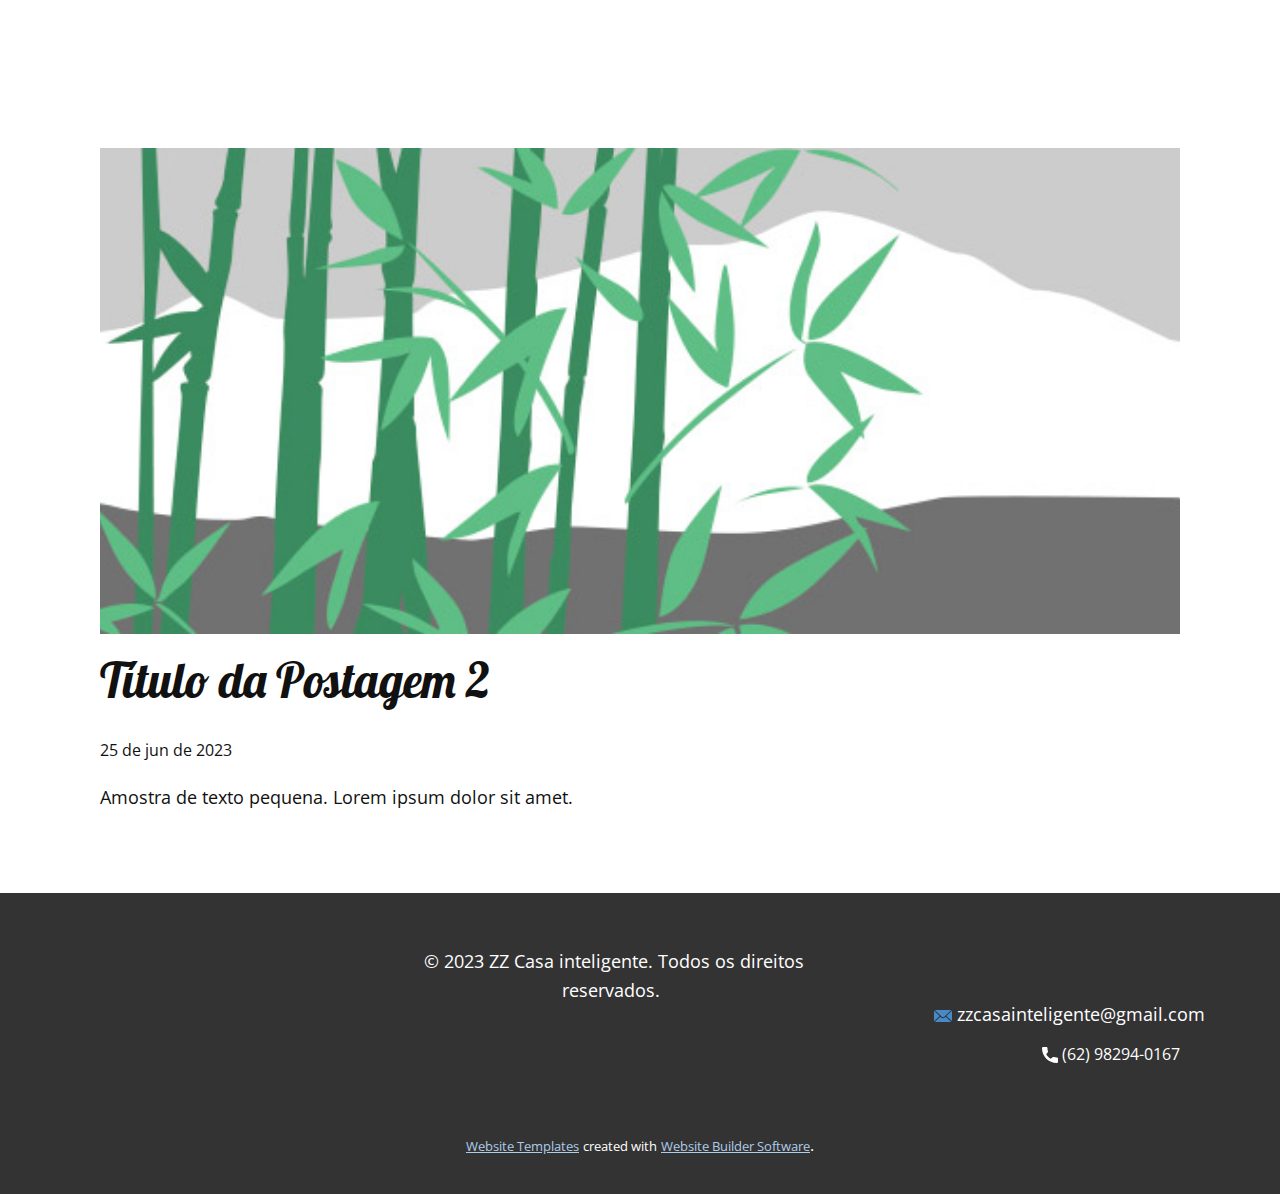
<file: zz/Site1/blog/post-1.html>
<!DOCTYPE html>
<html style="font-size: 16px;" lang="pt"><head>
    <meta name="viewport" content="width=device-width, initial-scale=1.0">
    <meta charset="utf-8">
    <meta name="keywords" content="Título da Postagem 1">
    <meta name="description" content="">
    <title>Título da Postagem 2</title>
    <link rel="stylesheet" href="../nicepage.css" media="screen">
<link rel="stylesheet" href="../Post-Template.css" media="screen">
    <script class="u-script" type="text/javascript" src="../jquery.js" defer=""></script>
    <script class="u-script" type="text/javascript" src="../nicepage.js" defer=""></script>
    <meta name="generator" content="Nicepage 5.12.7, nicepage.com">
    <link id="u-theme-google-font" rel="stylesheet" href="https://fonts.googleapis.com/css?family=Lobster:400|Open+Sans:300,300i,400,400i,500,500i,600,600i,700,700i,800,800i">
    
    
    
    <script type="application/ld+json">{
		"@context": "http://schema.org",
		"@type": "Organization",
		"name": ""
}</script>
    <meta name="theme-color" content="#478ac9">
  <meta data-intl-tel-input-cdn-path="intlTelInput/"></head>
  <body class="u-body u-xl-mode" data-lang="pt"><header class="u-clearfix u-header u-valign-middle u-header" id="sec-d58c"><nav class="u-menu u-menu-one-level u-offcanvas u-menu-1">
        <div class="menu-collapse" style="font-size: 1rem; letter-spacing: 0px;">
          <a class="u-button-style u-custom-left-right-menu-spacing u-custom-padding-bottom u-custom-text-active-color u-custom-text-color u-custom-text-hover-color u-custom-top-bottom-menu-spacing u-nav-link u-text-active-palette-1-base u-text-hover-palette-2-base" href="#" style="padding: 8px 22px; font-size: calc(1em + 16px);">
            <svg class="u-svg-link" viewBox="0 0 24 24"><use xmlns:xlink="http://www.w3.org/1999/xlink" xlink:href="#menu-hamburger"></use></svg>
            <svg class="u-svg-content" version="1.1" id="menu-hamburger" viewBox="0 0 16 16" x="0px" y="0px" xmlns:xlink="http://www.w3.org/1999/xlink" xmlns="http://www.w3.org/2000/svg"><g><rect y="1" width="16" height="2"></rect><rect y="7" width="16" height="2"></rect><rect y="13" width="16" height="2"></rect>
</g></svg>
          </a>
        </div>
        <div class="u-custom-menu u-nav-container">
          <ul class="u-nav u-unstyled u-nav-1"><li class="u-nav-item"><a class="u-button-style u-nav-link u-text-active-white u-text-hover-grey-40 u-text-white" href="../Página-Inicial.html" style="padding: 16px 26px;">Página Inicial</a>
</li><li class="u-nav-item"><a class="u-button-style u-nav-link u-text-active-white u-text-hover-grey-40 u-text-white" href="../tel:(62) 98294-0167" style="padding: 16px 26px;">Contato</a>
</li><li class="u-nav-item"><a class="u-button-style u-nav-link u-text-active-white u-text-hover-grey-40 u-text-white" href="../Sobre.html" style="padding: 16px 30px 16px 26px;">Sobre</a>
</li></ul>
        </div>
        <div class="u-custom-menu u-nav-container-collapse">
          <div class="u-black u-container-style u-inner-container-layout u-opacity u-opacity-95 u-sidenav">
            <div class="u-inner-container-layout u-sidenav-overflow">
              <div class="u-menu-close"></div>
              <ul class="u-align-center u-nav u-popupmenu-items u-unstyled u-nav-2"><li class="u-nav-item"><a class="u-button-style u-nav-link" href="../Página-Inicial.html">Página Inicial</a>
</li><li class="u-nav-item"><a class="u-button-style u-nav-link" href="../tel:(62) 98294-0167">Contato</a>
</li><li class="u-nav-item"><a class="u-button-style u-nav-link" href="../Sobre.html">Sobre</a>
</li></ul>
            </div>
          </div>
          <div class="u-black u-menu-overlay u-opacity u-opacity-70"></div>
        </div>
      </nav></header>
    <section class="u-align-center u-clearfix u-section-1" id="sec-0c03">
      <div class="u-clearfix u-sheet u-valign-middle-md u-valign-middle-sm u-valign-middle-xs u-sheet-1"><!--post_details--><!--post_details_options_json--><!--{"source":""}--><!--/post_details_options_json--><!--blog_post-->
        <div class="u-container-style u-expanded-width u-post-details u-post-details-1">
          <div class="u-container-layout u-valign-middle u-container-layout-1"><!--blog_post_image-->
            <img alt="" class="u-blog-control u-expanded-width u-image u-image-default u-image-1" src="../images/68f64b9d.jpeg"><!--/blog_post_image--><!--blog_post_header-->
            <h2 class="u-blog-control u-text u-text-1">Título da Postagem 2</h2><!--/blog_post_header--><!--blog_post_metadata-->
            <div class="u-blog-control u-metadata u-metadata-1"><!--blog_post_metadata_date-->
              <span class="u-meta-date u-meta-icon">25 de jun de 2023</span><!--/blog_post_metadata_date--><!--blog_post_metadata_category-->
              <!--/blog_post_metadata_category--><!--blog_post_metadata_comments-->
              <!--/blog_post_metadata_comments-->
            </div><!--/blog_post_metadata--><!--blog_post_content-->
            <div class="u-align-justify u-blog-control u-post-content u-text u-text-2 fr-view">
  Amostra de texto pequena. Lorem ipsum dolor sit amet.
  </div><!--/blog_post_content-->
          </div>
        </div><!--/blog_post--><!--/post_details-->
      </div>
    </section>
    
    
    
    <footer class="u-align-center u-clearfix u-footer u-grey-80 u-footer" id="sec-37fa"><div class="u-clearfix u-sheet u-valign-top-xs u-sheet-1">
        <p class="u-text u-text-1">&nbsp;© ​2023 ZZ Casa inteligente. Todos os direitos reservados.</p>
        <a href="../mailto:info@site.com" class="u-active-none u-bottom-left-radius-0 u-bottom-right-radius-0 u-btn u-btn-rectangle u-button-style u-hover-none u-none u-radius-0 u-text-white u-top-left-radius-0 u-top-right-radius-0 u-btn-1"><span class="u-icon u-icon-1"><svg class="u-svg-content" viewBox="0 0 24 16" x="0px" y="0px" style="width: 1em; height: 1em;"><path fill="currentColor" d="M23.8,1.1l-7.3,6.8l7.3,6.8c0.1-0.2,0.2-0.6,0.2-0.9V2C24,1.7,23.9,1.4,23.8,1.1z M21.8,0H2.2
	c-0.4,0-0.7,0.1-1,0.2L10.6,9c0.8,0.8,2.2,0.8,3,0l9.2-8.7C22.6,0.1,22.2,0,21.8,0z M0.2,1.1C0.1,1.4,0,1.7,0,2V14
	c0,0.3,0.1,0.6,0.2,0.9l7.3-6.8L0.2,1.1z M15.5,9l-1.1,1c-1.3,1.2-3.6,1.2-4.9,0l-1-1l-7.3,6.8c0.2,0.1,0.6,0.2,1,0.2H22
	c0.4,0,0.6-0.1,1-0.2L15.5,9z"></path></svg></span>&nbsp;zzcasainteligente@gmail.com<span style="font-size: 1.125rem;">
            <span style="font-weight: 700;">
              <span style="font-weight: 400;"></span>
            </span>
          </span>
        </a>
        <a href="https://nicepage.com/c/text-website-templates" class="u-active-none u-bottom-left-radius-0 u-bottom-right-radius-0 u-btn u-btn-rectangle u-button-style u-hover-none u-none u-radius-0 u-text-white u-top-left-radius-0 u-top-right-radius-0 u-btn-2"><span class="u-icon"><svg class="u-svg-content" viewBox="0 0 405.333 405.333" x="0px" y="0px" style="width: 1em; height: 1em;"><path d="M373.333,266.88c-25.003,0-49.493-3.904-72.704-11.563c-11.328-3.904-24.192-0.896-31.637,6.699l-46.016,34.752    c-52.8-28.181-86.592-61.952-114.389-114.368l33.813-44.928c8.512-8.512,11.563-20.971,7.915-32.64    C142.592,81.472,138.667,56.96,138.667,32c0-17.643-14.357-32-32-32H32C14.357,0,0,14.357,0,32    c0,205.845,167.488,373.333,373.333,373.333c17.643,0,32-14.357,32-32V298.88C405.333,281.237,390.976,266.88,373.333,266.88z"></path></svg></span>&nbsp;(62) 98294-0167
        </a>
      </div></footer>
    <section class="u-backlink u-clearfix u-grey-80">
      <a class="u-link" href="https://nicepage.com/website-templates" target="_blank">
        <span>Website Templates</span>
      </a>
      <p class="u-text">
        <span>created with</span>
      </p>
      <a class="u-link" href="" target="_blank">
        <span>Website Builder Software</span>
      </a>. 
    </section>
  
</body></html>
</file>
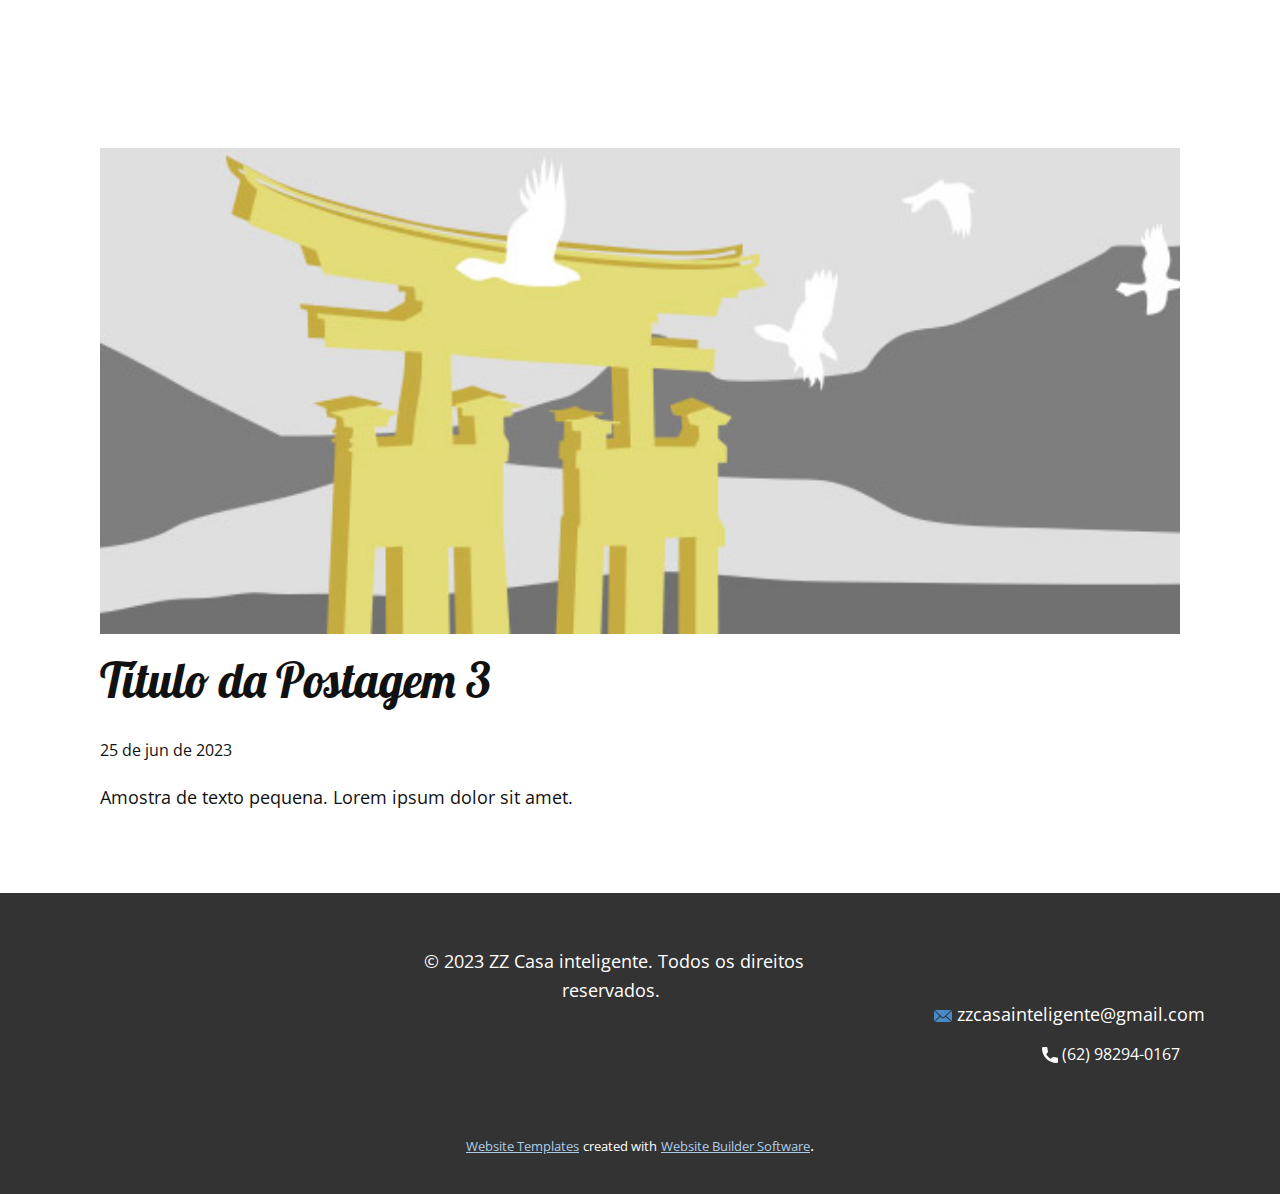
<file: zz/Site1/blog/post-2.html>
<!DOCTYPE html>
<html style="font-size: 16px;" lang="pt"><head>
    <meta name="viewport" content="width=device-width, initial-scale=1.0">
    <meta charset="utf-8">
    <meta name="keywords" content="Título da Postagem 1">
    <meta name="description" content="">
    <title>Título da Postagem 3</title>
    <link rel="stylesheet" href="../nicepage.css" media="screen">
<link rel="stylesheet" href="../Post-Template.css" media="screen">
    <script class="u-script" type="text/javascript" src="../jquery.js" defer=""></script>
    <script class="u-script" type="text/javascript" src="../nicepage.js" defer=""></script>
    <meta name="generator" content="Nicepage 5.12.7, nicepage.com">
    <link id="u-theme-google-font" rel="stylesheet" href="https://fonts.googleapis.com/css?family=Lobster:400|Open+Sans:300,300i,400,400i,500,500i,600,600i,700,700i,800,800i">
    
    
    
    <script type="application/ld+json">{
		"@context": "http://schema.org",
		"@type": "Organization",
		"name": ""
}</script>
    <meta name="theme-color" content="#478ac9">
  <meta data-intl-tel-input-cdn-path="intlTelInput/"></head>
  <body class="u-body u-xl-mode" data-lang="pt"><header class="u-clearfix u-header u-valign-middle u-header" id="sec-d58c"><nav class="u-menu u-menu-one-level u-offcanvas u-menu-1">
        <div class="menu-collapse" style="font-size: 1rem; letter-spacing: 0px;">
          <a class="u-button-style u-custom-left-right-menu-spacing u-custom-padding-bottom u-custom-text-active-color u-custom-text-color u-custom-text-hover-color u-custom-top-bottom-menu-spacing u-nav-link u-text-active-palette-1-base u-text-hover-palette-2-base" href="#" style="padding: 8px 22px; font-size: calc(1em + 16px);">
            <svg class="u-svg-link" viewBox="0 0 24 24"><use xmlns:xlink="http://www.w3.org/1999/xlink" xlink:href="#menu-hamburger"></use></svg>
            <svg class="u-svg-content" version="1.1" id="menu-hamburger" viewBox="0 0 16 16" x="0px" y="0px" xmlns:xlink="http://www.w3.org/1999/xlink" xmlns="http://www.w3.org/2000/svg"><g><rect y="1" width="16" height="2"></rect><rect y="7" width="16" height="2"></rect><rect y="13" width="16" height="2"></rect>
</g></svg>
          </a>
        </div>
        <div class="u-custom-menu u-nav-container">
          <ul class="u-nav u-unstyled u-nav-1"><li class="u-nav-item"><a class="u-button-style u-nav-link u-text-active-white u-text-hover-grey-40 u-text-white" href="../Página-Inicial.html" style="padding: 16px 26px;">Página Inicial</a>
</li><li class="u-nav-item"><a class="u-button-style u-nav-link u-text-active-white u-text-hover-grey-40 u-text-white" href="../tel:(62) 98294-0167" style="padding: 16px 26px;">Contato</a>
</li><li class="u-nav-item"><a class="u-button-style u-nav-link u-text-active-white u-text-hover-grey-40 u-text-white" href="../Sobre.html" style="padding: 16px 30px 16px 26px;">Sobre</a>
</li></ul>
        </div>
        <div class="u-custom-menu u-nav-container-collapse">
          <div class="u-black u-container-style u-inner-container-layout u-opacity u-opacity-95 u-sidenav">
            <div class="u-inner-container-layout u-sidenav-overflow">
              <div class="u-menu-close"></div>
              <ul class="u-align-center u-nav u-popupmenu-items u-unstyled u-nav-2"><li class="u-nav-item"><a class="u-button-style u-nav-link" href="../Página-Inicial.html">Página Inicial</a>
</li><li class="u-nav-item"><a class="u-button-style u-nav-link" href="../tel:(62) 98294-0167">Contato</a>
</li><li class="u-nav-item"><a class="u-button-style u-nav-link" href="../Sobre.html">Sobre</a>
</li></ul>
            </div>
          </div>
          <div class="u-black u-menu-overlay u-opacity u-opacity-70"></div>
        </div>
      </nav></header>
    <section class="u-align-center u-clearfix u-section-1" id="sec-0c03">
      <div class="u-clearfix u-sheet u-valign-middle-md u-valign-middle-sm u-valign-middle-xs u-sheet-1"><!--post_details--><!--post_details_options_json--><!--{"source":""}--><!--/post_details_options_json--><!--blog_post-->
        <div class="u-container-style u-expanded-width u-post-details u-post-details-1">
          <div class="u-container-layout u-valign-middle u-container-layout-1"><!--blog_post_image-->
            <img alt="" class="u-blog-control u-expanded-width u-image u-image-default u-image-1" src="../images/8ad73f3c.jpeg"><!--/blog_post_image--><!--blog_post_header-->
            <h2 class="u-blog-control u-text u-text-1">Título da Postagem 3</h2><!--/blog_post_header--><!--blog_post_metadata-->
            <div class="u-blog-control u-metadata u-metadata-1"><!--blog_post_metadata_date-->
              <span class="u-meta-date u-meta-icon">25 de jun de 2023</span><!--/blog_post_metadata_date--><!--blog_post_metadata_category-->
              <!--/blog_post_metadata_category--><!--blog_post_metadata_comments-->
              <!--/blog_post_metadata_comments-->
            </div><!--/blog_post_metadata--><!--blog_post_content-->
            <div class="u-align-justify u-blog-control u-post-content u-text u-text-2 fr-view">
  Amostra de texto pequena. Lorem ipsum dolor sit amet.
  </div><!--/blog_post_content-->
          </div>
        </div><!--/blog_post--><!--/post_details-->
      </div>
    </section>
    
    
    
    <footer class="u-align-center u-clearfix u-footer u-grey-80 u-footer" id="sec-37fa"><div class="u-clearfix u-sheet u-valign-top-xs u-sheet-1">
        <p class="u-text u-text-1">&nbsp;© ​2023 ZZ Casa inteligente. Todos os direitos reservados.</p>
        <a href="../mailto:info@site.com" class="u-active-none u-bottom-left-radius-0 u-bottom-right-radius-0 u-btn u-btn-rectangle u-button-style u-hover-none u-none u-radius-0 u-text-white u-top-left-radius-0 u-top-right-radius-0 u-btn-1"><span class="u-icon u-icon-1"><svg class="u-svg-content" viewBox="0 0 24 16" x="0px" y="0px" style="width: 1em; height: 1em;"><path fill="currentColor" d="M23.8,1.1l-7.3,6.8l7.3,6.8c0.1-0.2,0.2-0.6,0.2-0.9V2C24,1.7,23.9,1.4,23.8,1.1z M21.8,0H2.2
	c-0.4,0-0.7,0.1-1,0.2L10.6,9c0.8,0.8,2.2,0.8,3,0l9.2-8.7C22.6,0.1,22.2,0,21.8,0z M0.2,1.1C0.1,1.4,0,1.7,0,2V14
	c0,0.3,0.1,0.6,0.2,0.9l7.3-6.8L0.2,1.1z M15.5,9l-1.1,1c-1.3,1.2-3.6,1.2-4.9,0l-1-1l-7.3,6.8c0.2,0.1,0.6,0.2,1,0.2H22
	c0.4,0,0.6-0.1,1-0.2L15.5,9z"></path></svg></span>&nbsp;zzcasainteligente@gmail.com<span style="font-size: 1.125rem;">
            <span style="font-weight: 700;">
              <span style="font-weight: 400;"></span>
            </span>
          </span>
        </a>
        <a href="https://nicepage.com/c/text-website-templates" class="u-active-none u-bottom-left-radius-0 u-bottom-right-radius-0 u-btn u-btn-rectangle u-button-style u-hover-none u-none u-radius-0 u-text-white u-top-left-radius-0 u-top-right-radius-0 u-btn-2"><span class="u-icon"><svg class="u-svg-content" viewBox="0 0 405.333 405.333" x="0px" y="0px" style="width: 1em; height: 1em;"><path d="M373.333,266.88c-25.003,0-49.493-3.904-72.704-11.563c-11.328-3.904-24.192-0.896-31.637,6.699l-46.016,34.752    c-52.8-28.181-86.592-61.952-114.389-114.368l33.813-44.928c8.512-8.512,11.563-20.971,7.915-32.64    C142.592,81.472,138.667,56.96,138.667,32c0-17.643-14.357-32-32-32H32C14.357,0,0,14.357,0,32    c0,205.845,167.488,373.333,373.333,373.333c17.643,0,32-14.357,32-32V298.88C405.333,281.237,390.976,266.88,373.333,266.88z"></path></svg></span>&nbsp;(62) 98294-0167
        </a>
      </div></footer>
    <section class="u-backlink u-clearfix u-grey-80">
      <a class="u-link" href="https://nicepage.com/website-templates" target="_blank">
        <span>Website Templates</span>
      </a>
      <p class="u-text">
        <span>created with</span>
      </p>
      <a class="u-link" href="" target="_blank">
        <span>Website Builder Software</span>
      </a>. 
    </section>
  
</body></html>
</file>
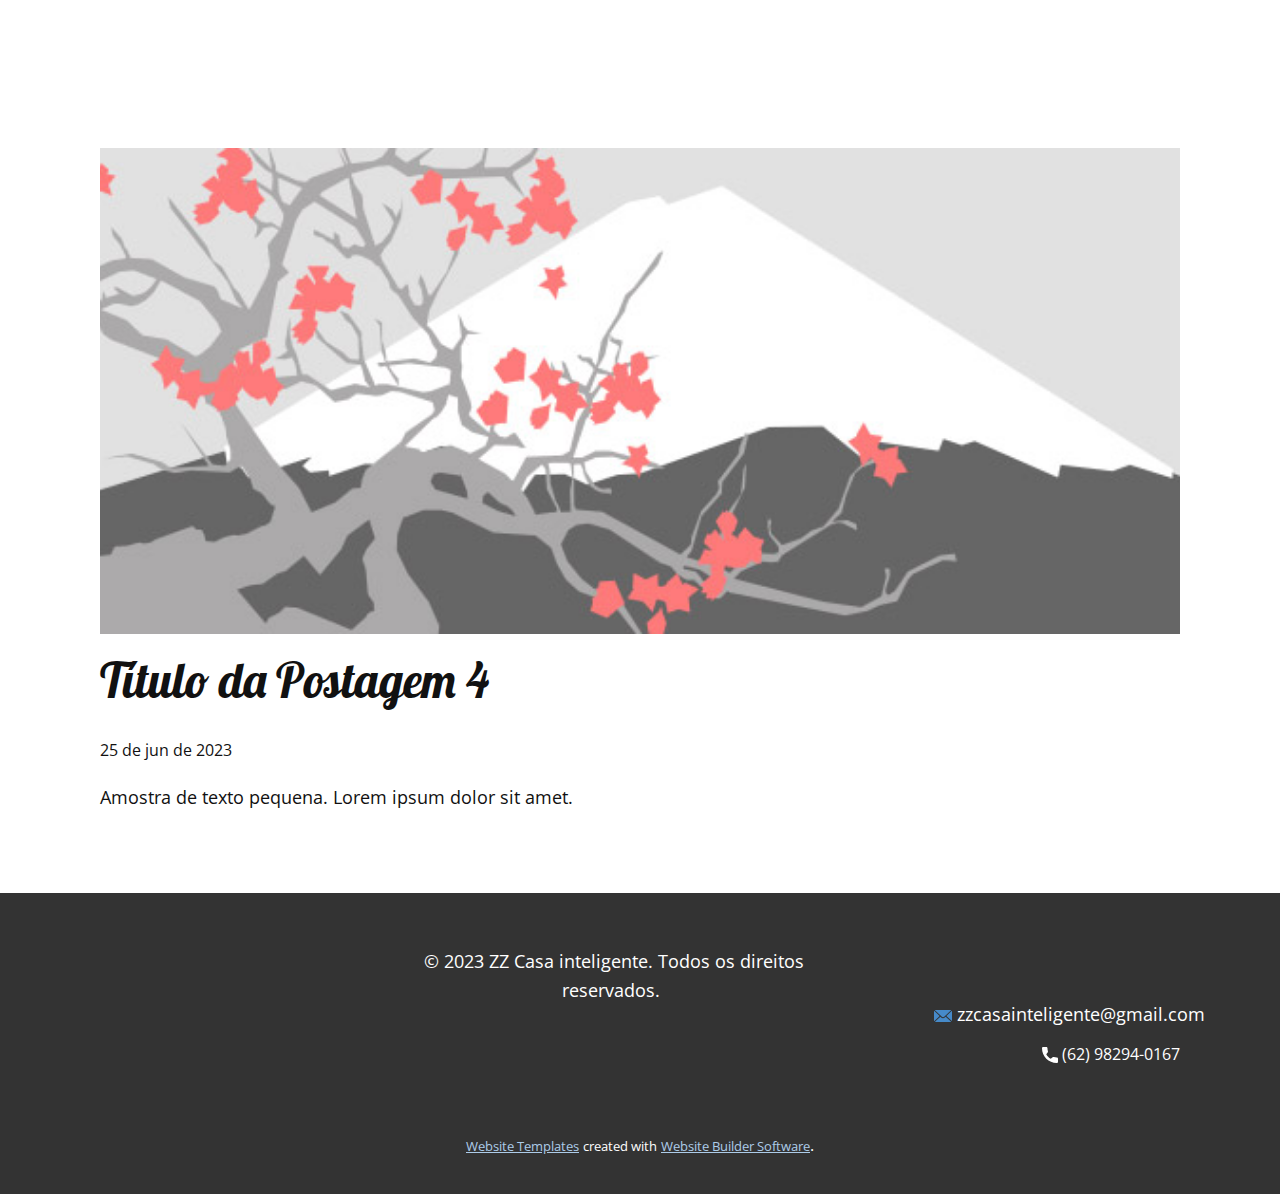
<file: zz/Site1/blog/post-3.html>
<!DOCTYPE html>
<html style="font-size: 16px;" lang="pt"><head>
    <meta name="viewport" content="width=device-width, initial-scale=1.0">
    <meta charset="utf-8">
    <meta name="keywords" content="Título da Postagem 1">
    <meta name="description" content="">
    <title>Título da Postagem 4</title>
    <link rel="stylesheet" href="../nicepage.css" media="screen">
<link rel="stylesheet" href="../Post-Template.css" media="screen">
    <script class="u-script" type="text/javascript" src="../jquery.js" defer=""></script>
    <script class="u-script" type="text/javascript" src="../nicepage.js" defer=""></script>
    <meta name="generator" content="Nicepage 5.12.7, nicepage.com">
    <link id="u-theme-google-font" rel="stylesheet" href="https://fonts.googleapis.com/css?family=Lobster:400|Open+Sans:300,300i,400,400i,500,500i,600,600i,700,700i,800,800i">
    
    
    
    <script type="application/ld+json">{
		"@context": "http://schema.org",
		"@type": "Organization",
		"name": ""
}</script>
    <meta name="theme-color" content="#478ac9">
  <meta data-intl-tel-input-cdn-path="intlTelInput/"></head>
  <body class="u-body u-xl-mode" data-lang="pt"><header class="u-clearfix u-header u-valign-middle u-header" id="sec-d58c"><nav class="u-menu u-menu-one-level u-offcanvas u-menu-1">
        <div class="menu-collapse" style="font-size: 1rem; letter-spacing: 0px;">
          <a class="u-button-style u-custom-left-right-menu-spacing u-custom-padding-bottom u-custom-text-active-color u-custom-text-color u-custom-text-hover-color u-custom-top-bottom-menu-spacing u-nav-link u-text-active-palette-1-base u-text-hover-palette-2-base" href="#" style="padding: 8px 22px; font-size: calc(1em + 16px);">
            <svg class="u-svg-link" viewBox="0 0 24 24"><use xmlns:xlink="http://www.w3.org/1999/xlink" xlink:href="#menu-hamburger"></use></svg>
            <svg class="u-svg-content" version="1.1" id="menu-hamburger" viewBox="0 0 16 16" x="0px" y="0px" xmlns:xlink="http://www.w3.org/1999/xlink" xmlns="http://www.w3.org/2000/svg"><g><rect y="1" width="16" height="2"></rect><rect y="7" width="16" height="2"></rect><rect y="13" width="16" height="2"></rect>
</g></svg>
          </a>
        </div>
        <div class="u-custom-menu u-nav-container">
          <ul class="u-nav u-unstyled u-nav-1"><li class="u-nav-item"><a class="u-button-style u-nav-link u-text-active-white u-text-hover-grey-40 u-text-white" href="../Página-Inicial.html" style="padding: 16px 26px;">Página Inicial</a>
</li><li class="u-nav-item"><a class="u-button-style u-nav-link u-text-active-white u-text-hover-grey-40 u-text-white" href="../tel:(62) 98294-0167" style="padding: 16px 26px;">Contato</a>
</li><li class="u-nav-item"><a class="u-button-style u-nav-link u-text-active-white u-text-hover-grey-40 u-text-white" href="../Sobre.html" style="padding: 16px 30px 16px 26px;">Sobre</a>
</li></ul>
        </div>
        <div class="u-custom-menu u-nav-container-collapse">
          <div class="u-black u-container-style u-inner-container-layout u-opacity u-opacity-95 u-sidenav">
            <div class="u-inner-container-layout u-sidenav-overflow">
              <div class="u-menu-close"></div>
              <ul class="u-align-center u-nav u-popupmenu-items u-unstyled u-nav-2"><li class="u-nav-item"><a class="u-button-style u-nav-link" href="../Página-Inicial.html">Página Inicial</a>
</li><li class="u-nav-item"><a class="u-button-style u-nav-link" href="../tel:(62) 98294-0167">Contato</a>
</li><li class="u-nav-item"><a class="u-button-style u-nav-link" href="../Sobre.html">Sobre</a>
</li></ul>
            </div>
          </div>
          <div class="u-black u-menu-overlay u-opacity u-opacity-70"></div>
        </div>
      </nav></header>
    <section class="u-align-center u-clearfix u-section-1" id="sec-0c03">
      <div class="u-clearfix u-sheet u-valign-middle-md u-valign-middle-sm u-valign-middle-xs u-sheet-1"><!--post_details--><!--post_details_options_json--><!--{"source":""}--><!--/post_details_options_json--><!--blog_post-->
        <div class="u-container-style u-expanded-width u-post-details u-post-details-1">
          <div class="u-container-layout u-valign-middle u-container-layout-1"><!--blog_post_image-->
            <img alt="" class="u-blog-control u-expanded-width u-image u-image-default u-image-1" src="../images/0fd3416c.jpeg"><!--/blog_post_image--><!--blog_post_header-->
            <h2 class="u-blog-control u-text u-text-1">Título da Postagem 4</h2><!--/blog_post_header--><!--blog_post_metadata-->
            <div class="u-blog-control u-metadata u-metadata-1"><!--blog_post_metadata_date-->
              <span class="u-meta-date u-meta-icon">25 de jun de 2023</span><!--/blog_post_metadata_date--><!--blog_post_metadata_category-->
              <!--/blog_post_metadata_category--><!--blog_post_metadata_comments-->
              <!--/blog_post_metadata_comments-->
            </div><!--/blog_post_metadata--><!--blog_post_content-->
            <div class="u-align-justify u-blog-control u-post-content u-text u-text-2 fr-view">
  Amostra de texto pequena. Lorem ipsum dolor sit amet.
  </div><!--/blog_post_content-->
          </div>
        </div><!--/blog_post--><!--/post_details-->
      </div>
    </section>
    
    
    
    <footer class="u-align-center u-clearfix u-footer u-grey-80 u-footer" id="sec-37fa"><div class="u-clearfix u-sheet u-valign-top-xs u-sheet-1">
        <p class="u-text u-text-1">&nbsp;© ​2023 ZZ Casa inteligente. Todos os direitos reservados.</p>
        <a href="../mailto:info@site.com" class="u-active-none u-bottom-left-radius-0 u-bottom-right-radius-0 u-btn u-btn-rectangle u-button-style u-hover-none u-none u-radius-0 u-text-white u-top-left-radius-0 u-top-right-radius-0 u-btn-1"><span class="u-icon u-icon-1"><svg class="u-svg-content" viewBox="0 0 24 16" x="0px" y="0px" style="width: 1em; height: 1em;"><path fill="currentColor" d="M23.8,1.1l-7.3,6.8l7.3,6.8c0.1-0.2,0.2-0.6,0.2-0.9V2C24,1.7,23.9,1.4,23.8,1.1z M21.8,0H2.2
	c-0.4,0-0.7,0.1-1,0.2L10.6,9c0.8,0.8,2.2,0.8,3,0l9.2-8.7C22.6,0.1,22.2,0,21.8,0z M0.2,1.1C0.1,1.4,0,1.7,0,2V14
	c0,0.3,0.1,0.6,0.2,0.9l7.3-6.8L0.2,1.1z M15.5,9l-1.1,1c-1.3,1.2-3.6,1.2-4.9,0l-1-1l-7.3,6.8c0.2,0.1,0.6,0.2,1,0.2H22
	c0.4,0,0.6-0.1,1-0.2L15.5,9z"></path></svg></span>&nbsp;zzcasainteligente@gmail.com<span style="font-size: 1.125rem;">
            <span style="font-weight: 700;">
              <span style="font-weight: 400;"></span>
            </span>
          </span>
        </a>
        <a href="https://nicepage.com/c/text-website-templates" class="u-active-none u-bottom-left-radius-0 u-bottom-right-radius-0 u-btn u-btn-rectangle u-button-style u-hover-none u-none u-radius-0 u-text-white u-top-left-radius-0 u-top-right-radius-0 u-btn-2"><span class="u-icon"><svg class="u-svg-content" viewBox="0 0 405.333 405.333" x="0px" y="0px" style="width: 1em; height: 1em;"><path d="M373.333,266.88c-25.003,0-49.493-3.904-72.704-11.563c-11.328-3.904-24.192-0.896-31.637,6.699l-46.016,34.752    c-52.8-28.181-86.592-61.952-114.389-114.368l33.813-44.928c8.512-8.512,11.563-20.971,7.915-32.64    C142.592,81.472,138.667,56.96,138.667,32c0-17.643-14.357-32-32-32H32C14.357,0,0,14.357,0,32    c0,205.845,167.488,373.333,373.333,373.333c17.643,0,32-14.357,32-32V298.88C405.333,281.237,390.976,266.88,373.333,266.88z"></path></svg></span>&nbsp;(62) 98294-0167
        </a>
      </div></footer>
    <section class="u-backlink u-clearfix u-grey-80">
      <a class="u-link" href="https://nicepage.com/website-templates" target="_blank">
        <span>Website Templates</span>
      </a>
      <p class="u-text">
        <span>created with</span>
      </p>
      <a class="u-link" href="" target="_blank">
        <span>Website Builder Software</span>
      </a>. 
    </section>
  
</body></html>
</file>
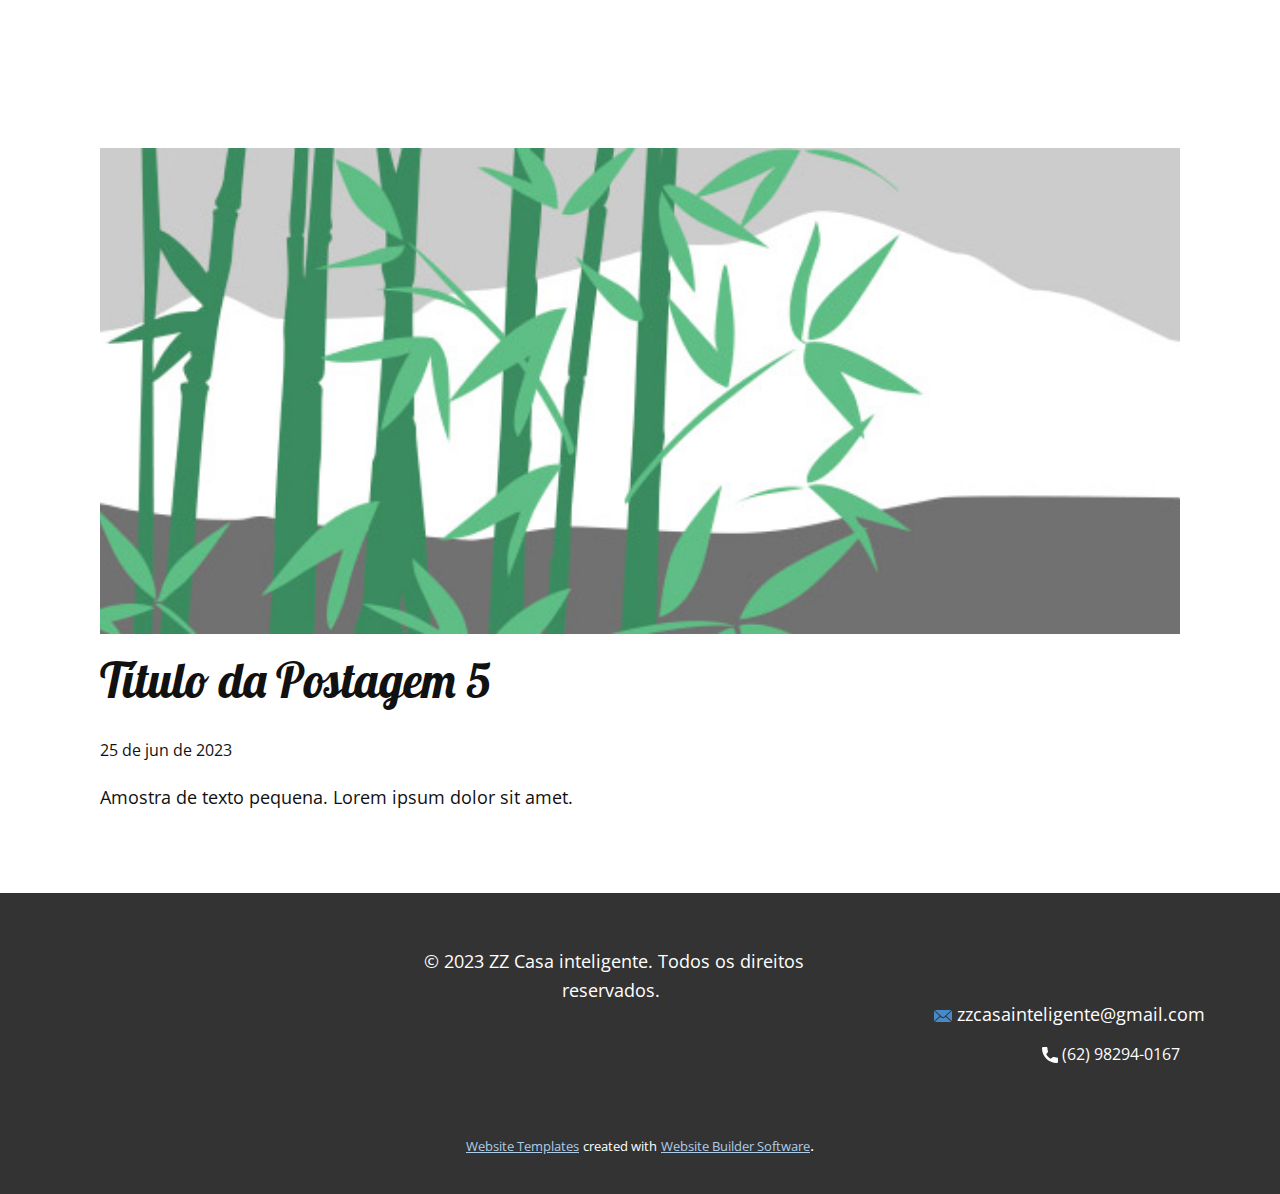
<file: zz/Site1/blog/post-4.html>
<!DOCTYPE html>
<html style="font-size: 16px;" lang="pt"><head>
    <meta name="viewport" content="width=device-width, initial-scale=1.0">
    <meta charset="utf-8">
    <meta name="keywords" content="Título da Postagem 1">
    <meta name="description" content="">
    <title>Título da Postagem 5</title>
    <link rel="stylesheet" href="../nicepage.css" media="screen">
<link rel="stylesheet" href="../Post-Template.css" media="screen">
    <script class="u-script" type="text/javascript" src="../jquery.js" defer=""></script>
    <script class="u-script" type="text/javascript" src="../nicepage.js" defer=""></script>
    <meta name="generator" content="Nicepage 5.12.7, nicepage.com">
    <link id="u-theme-google-font" rel="stylesheet" href="https://fonts.googleapis.com/css?family=Lobster:400|Open+Sans:300,300i,400,400i,500,500i,600,600i,700,700i,800,800i">
    
    
    
    <script type="application/ld+json">{
		"@context": "http://schema.org",
		"@type": "Organization",
		"name": ""
}</script>
    <meta name="theme-color" content="#478ac9">
  <meta data-intl-tel-input-cdn-path="intlTelInput/"></head>
  <body class="u-body u-xl-mode" data-lang="pt"><header class="u-clearfix u-header u-valign-middle u-header" id="sec-d58c"><nav class="u-menu u-menu-one-level u-offcanvas u-menu-1">
        <div class="menu-collapse" style="font-size: 1rem; letter-spacing: 0px;">
          <a class="u-button-style u-custom-left-right-menu-spacing u-custom-padding-bottom u-custom-text-active-color u-custom-text-color u-custom-text-hover-color u-custom-top-bottom-menu-spacing u-nav-link u-text-active-palette-1-base u-text-hover-palette-2-base" href="#" style="padding: 8px 22px; font-size: calc(1em + 16px);">
            <svg class="u-svg-link" viewBox="0 0 24 24"><use xmlns:xlink="http://www.w3.org/1999/xlink" xlink:href="#menu-hamburger"></use></svg>
            <svg class="u-svg-content" version="1.1" id="menu-hamburger" viewBox="0 0 16 16" x="0px" y="0px" xmlns:xlink="http://www.w3.org/1999/xlink" xmlns="http://www.w3.org/2000/svg"><g><rect y="1" width="16" height="2"></rect><rect y="7" width="16" height="2"></rect><rect y="13" width="16" height="2"></rect>
</g></svg>
          </a>
        </div>
        <div class="u-custom-menu u-nav-container">
          <ul class="u-nav u-unstyled u-nav-1"><li class="u-nav-item"><a class="u-button-style u-nav-link u-text-active-white u-text-hover-grey-40 u-text-white" href="../Página-Inicial.html" style="padding: 16px 26px;">Página Inicial</a>
</li><li class="u-nav-item"><a class="u-button-style u-nav-link u-text-active-white u-text-hover-grey-40 u-text-white" href="../tel:(62) 98294-0167" style="padding: 16px 26px;">Contato</a>
</li><li class="u-nav-item"><a class="u-button-style u-nav-link u-text-active-white u-text-hover-grey-40 u-text-white" href="../Sobre.html" style="padding: 16px 30px 16px 26px;">Sobre</a>
</li></ul>
        </div>
        <div class="u-custom-menu u-nav-container-collapse">
          <div class="u-black u-container-style u-inner-container-layout u-opacity u-opacity-95 u-sidenav">
            <div class="u-inner-container-layout u-sidenav-overflow">
              <div class="u-menu-close"></div>
              <ul class="u-align-center u-nav u-popupmenu-items u-unstyled u-nav-2"><li class="u-nav-item"><a class="u-button-style u-nav-link" href="../Página-Inicial.html">Página Inicial</a>
</li><li class="u-nav-item"><a class="u-button-style u-nav-link" href="../tel:(62) 98294-0167">Contato</a>
</li><li class="u-nav-item"><a class="u-button-style u-nav-link" href="../Sobre.html">Sobre</a>
</li></ul>
            </div>
          </div>
          <div class="u-black u-menu-overlay u-opacity u-opacity-70"></div>
        </div>
      </nav></header>
    <section class="u-align-center u-clearfix u-section-1" id="sec-0c03">
      <div class="u-clearfix u-sheet u-valign-middle-md u-valign-middle-sm u-valign-middle-xs u-sheet-1"><!--post_details--><!--post_details_options_json--><!--{"source":""}--><!--/post_details_options_json--><!--blog_post-->
        <div class="u-container-style u-expanded-width u-post-details u-post-details-1">
          <div class="u-container-layout u-valign-middle u-container-layout-1"><!--blog_post_image-->
            <img alt="" class="u-blog-control u-expanded-width u-image u-image-default u-image-1" src="../images/68f64b9d.jpeg"><!--/blog_post_image--><!--blog_post_header-->
            <h2 class="u-blog-control u-text u-text-1">Título da Postagem 5</h2><!--/blog_post_header--><!--blog_post_metadata-->
            <div class="u-blog-control u-metadata u-metadata-1"><!--blog_post_metadata_date-->
              <span class="u-meta-date u-meta-icon">25 de jun de 2023</span><!--/blog_post_metadata_date--><!--blog_post_metadata_category-->
              <!--/blog_post_metadata_category--><!--blog_post_metadata_comments-->
              <!--/blog_post_metadata_comments-->
            </div><!--/blog_post_metadata--><!--blog_post_content-->
            <div class="u-align-justify u-blog-control u-post-content u-text u-text-2 fr-view">
  Amostra de texto pequena. Lorem ipsum dolor sit amet.
  </div><!--/blog_post_content-->
          </div>
        </div><!--/blog_post--><!--/post_details-->
      </div>
    </section>
    
    
    
    <footer class="u-align-center u-clearfix u-footer u-grey-80 u-footer" id="sec-37fa"><div class="u-clearfix u-sheet u-valign-top-xs u-sheet-1">
        <p class="u-text u-text-1">&nbsp;© ​2023 ZZ Casa inteligente. Todos os direitos reservados.</p>
        <a href="../mailto:info@site.com" class="u-active-none u-bottom-left-radius-0 u-bottom-right-radius-0 u-btn u-btn-rectangle u-button-style u-hover-none u-none u-radius-0 u-text-white u-top-left-radius-0 u-top-right-radius-0 u-btn-1"><span class="u-icon u-icon-1"><svg class="u-svg-content" viewBox="0 0 24 16" x="0px" y="0px" style="width: 1em; height: 1em;"><path fill="currentColor" d="M23.8,1.1l-7.3,6.8l7.3,6.8c0.1-0.2,0.2-0.6,0.2-0.9V2C24,1.7,23.9,1.4,23.8,1.1z M21.8,0H2.2
	c-0.4,0-0.7,0.1-1,0.2L10.6,9c0.8,0.8,2.2,0.8,3,0l9.2-8.7C22.6,0.1,22.2,0,21.8,0z M0.2,1.1C0.1,1.4,0,1.7,0,2V14
	c0,0.3,0.1,0.6,0.2,0.9l7.3-6.8L0.2,1.1z M15.5,9l-1.1,1c-1.3,1.2-3.6,1.2-4.9,0l-1-1l-7.3,6.8c0.2,0.1,0.6,0.2,1,0.2H22
	c0.4,0,0.6-0.1,1-0.2L15.5,9z"></path></svg></span>&nbsp;zzcasainteligente@gmail.com<span style="font-size: 1.125rem;">
            <span style="font-weight: 700;">
              <span style="font-weight: 400;"></span>
            </span>
          </span>
        </a>
        <a href="https://nicepage.com/c/text-website-templates" class="u-active-none u-bottom-left-radius-0 u-bottom-right-radius-0 u-btn u-btn-rectangle u-button-style u-hover-none u-none u-radius-0 u-text-white u-top-left-radius-0 u-top-right-radius-0 u-btn-2"><span class="u-icon"><svg class="u-svg-content" viewBox="0 0 405.333 405.333" x="0px" y="0px" style="width: 1em; height: 1em;"><path d="M373.333,266.88c-25.003,0-49.493-3.904-72.704-11.563c-11.328-3.904-24.192-0.896-31.637,6.699l-46.016,34.752    c-52.8-28.181-86.592-61.952-114.389-114.368l33.813-44.928c8.512-8.512,11.563-20.971,7.915-32.64    C142.592,81.472,138.667,56.96,138.667,32c0-17.643-14.357-32-32-32H32C14.357,0,0,14.357,0,32    c0,205.845,167.488,373.333,373.333,373.333c17.643,0,32-14.357,32-32V298.88C405.333,281.237,390.976,266.88,373.333,266.88z"></path></svg></span>&nbsp;(62) 98294-0167
        </a>
      </div></footer>
    <section class="u-backlink u-clearfix u-grey-80">
      <a class="u-link" href="https://nicepage.com/website-templates" target="_blank">
        <span>Website Templates</span>
      </a>
      <p class="u-text">
        <span>created with</span>
      </p>
      <a class="u-link" href="" target="_blank">
        <span>Website Builder Software</span>
      </a>. 
    </section>
  
</body></html>
</file>
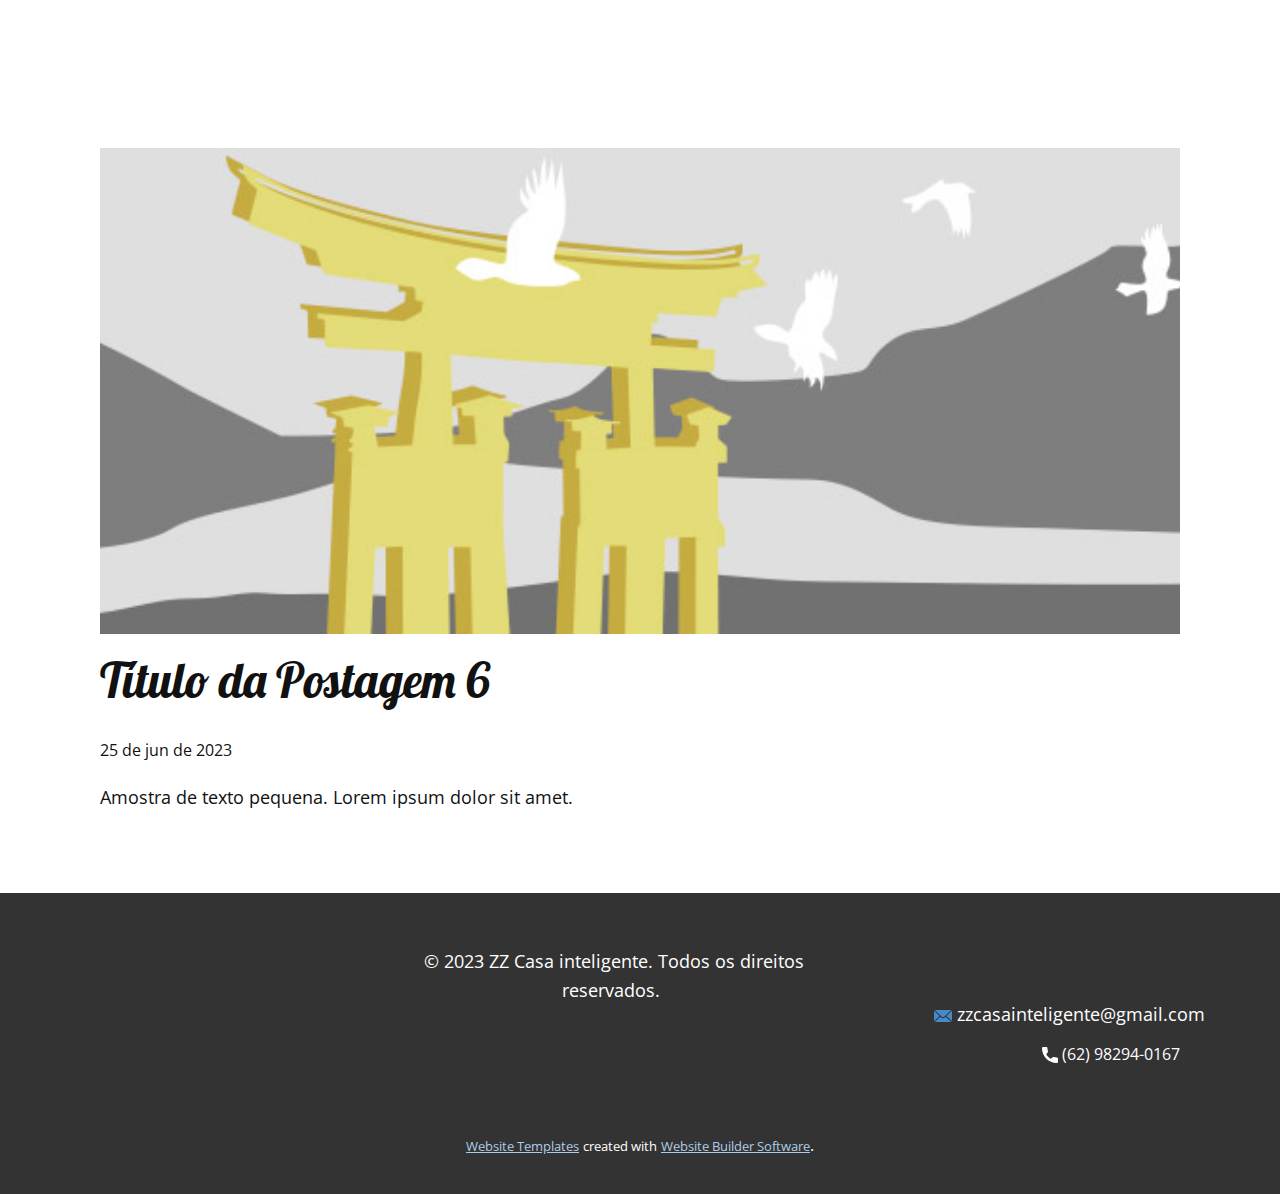
<file: zz/Site1/blog/post-5.html>
<!DOCTYPE html>
<html style="font-size: 16px;" lang="pt"><head>
    <meta name="viewport" content="width=device-width, initial-scale=1.0">
    <meta charset="utf-8">
    <meta name="keywords" content="Título da Postagem 1">
    <meta name="description" content="">
    <title>Título da Postagem 6</title>
    <link rel="stylesheet" href="../nicepage.css" media="screen">
<link rel="stylesheet" href="../Post-Template.css" media="screen">
    <script class="u-script" type="text/javascript" src="../jquery.js" defer=""></script>
    <script class="u-script" type="text/javascript" src="../nicepage.js" defer=""></script>
    <meta name="generator" content="Nicepage 5.12.7, nicepage.com">
    <link id="u-theme-google-font" rel="stylesheet" href="https://fonts.googleapis.com/css?family=Lobster:400|Open+Sans:300,300i,400,400i,500,500i,600,600i,700,700i,800,800i">
    
    
    
    <script type="application/ld+json">{
		"@context": "http://schema.org",
		"@type": "Organization",
		"name": ""
}</script>
    <meta name="theme-color" content="#478ac9">
  <meta data-intl-tel-input-cdn-path="intlTelInput/"></head>
  <body class="u-body u-xl-mode" data-lang="pt"><header class="u-clearfix u-header u-valign-middle u-header" id="sec-d58c"><nav class="u-menu u-menu-one-level u-offcanvas u-menu-1">
        <div class="menu-collapse" style="font-size: 1rem; letter-spacing: 0px;">
          <a class="u-button-style u-custom-left-right-menu-spacing u-custom-padding-bottom u-custom-text-active-color u-custom-text-color u-custom-text-hover-color u-custom-top-bottom-menu-spacing u-nav-link u-text-active-palette-1-base u-text-hover-palette-2-base" href="#" style="padding: 8px 22px; font-size: calc(1em + 16px);">
            <svg class="u-svg-link" viewBox="0 0 24 24"><use xmlns:xlink="http://www.w3.org/1999/xlink" xlink:href="#menu-hamburger"></use></svg>
            <svg class="u-svg-content" version="1.1" id="menu-hamburger" viewBox="0 0 16 16" x="0px" y="0px" xmlns:xlink="http://www.w3.org/1999/xlink" xmlns="http://www.w3.org/2000/svg"><g><rect y="1" width="16" height="2"></rect><rect y="7" width="16" height="2"></rect><rect y="13" width="16" height="2"></rect>
</g></svg>
          </a>
        </div>
        <div class="u-custom-menu u-nav-container">
          <ul class="u-nav u-unstyled u-nav-1"><li class="u-nav-item"><a class="u-button-style u-nav-link u-text-active-white u-text-hover-grey-40 u-text-white" href="../Página-Inicial.html" style="padding: 16px 26px;">Página Inicial</a>
</li><li class="u-nav-item"><a class="u-button-style u-nav-link u-text-active-white u-text-hover-grey-40 u-text-white" href="../tel:(62) 98294-0167" style="padding: 16px 26px;">Contato</a>
</li><li class="u-nav-item"><a class="u-button-style u-nav-link u-text-active-white u-text-hover-grey-40 u-text-white" href="../Sobre.html" style="padding: 16px 30px 16px 26px;">Sobre</a>
</li></ul>
        </div>
        <div class="u-custom-menu u-nav-container-collapse">
          <div class="u-black u-container-style u-inner-container-layout u-opacity u-opacity-95 u-sidenav">
            <div class="u-inner-container-layout u-sidenav-overflow">
              <div class="u-menu-close"></div>
              <ul class="u-align-center u-nav u-popupmenu-items u-unstyled u-nav-2"><li class="u-nav-item"><a class="u-button-style u-nav-link" href="../Página-Inicial.html">Página Inicial</a>
</li><li class="u-nav-item"><a class="u-button-style u-nav-link" href="../tel:(62) 98294-0167">Contato</a>
</li><li class="u-nav-item"><a class="u-button-style u-nav-link" href="../Sobre.html">Sobre</a>
</li></ul>
            </div>
          </div>
          <div class="u-black u-menu-overlay u-opacity u-opacity-70"></div>
        </div>
      </nav></header>
    <section class="u-align-center u-clearfix u-section-1" id="sec-0c03">
      <div class="u-clearfix u-sheet u-valign-middle-md u-valign-middle-sm u-valign-middle-xs u-sheet-1"><!--post_details--><!--post_details_options_json--><!--{"source":""}--><!--/post_details_options_json--><!--blog_post-->
        <div class="u-container-style u-expanded-width u-post-details u-post-details-1">
          <div class="u-container-layout u-valign-middle u-container-layout-1"><!--blog_post_image-->
            <img alt="" class="u-blog-control u-expanded-width u-image u-image-default u-image-1" src="../images/8ad73f3c.jpeg"><!--/blog_post_image--><!--blog_post_header-->
            <h2 class="u-blog-control u-text u-text-1">Título da Postagem 6</h2><!--/blog_post_header--><!--blog_post_metadata-->
            <div class="u-blog-control u-metadata u-metadata-1"><!--blog_post_metadata_date-->
              <span class="u-meta-date u-meta-icon">25 de jun de 2023</span><!--/blog_post_metadata_date--><!--blog_post_metadata_category-->
              <!--/blog_post_metadata_category--><!--blog_post_metadata_comments-->
              <!--/blog_post_metadata_comments-->
            </div><!--/blog_post_metadata--><!--blog_post_content-->
            <div class="u-align-justify u-blog-control u-post-content u-text u-text-2 fr-view">
  Amostra de texto pequena. Lorem ipsum dolor sit amet.
  </div><!--/blog_post_content-->
          </div>
        </div><!--/blog_post--><!--/post_details-->
      </div>
    </section>
    
    
    
    <footer class="u-align-center u-clearfix u-footer u-grey-80 u-footer" id="sec-37fa"><div class="u-clearfix u-sheet u-valign-top-xs u-sheet-1">
        <p class="u-text u-text-1">&nbsp;© ​2023 ZZ Casa inteligente. Todos os direitos reservados.</p>
        <a href="../mailto:info@site.com" class="u-active-none u-bottom-left-radius-0 u-bottom-right-radius-0 u-btn u-btn-rectangle u-button-style u-hover-none u-none u-radius-0 u-text-white u-top-left-radius-0 u-top-right-radius-0 u-btn-1"><span class="u-icon u-icon-1"><svg class="u-svg-content" viewBox="0 0 24 16" x="0px" y="0px" style="width: 1em; height: 1em;"><path fill="currentColor" d="M23.8,1.1l-7.3,6.8l7.3,6.8c0.1-0.2,0.2-0.6,0.2-0.9V2C24,1.7,23.9,1.4,23.8,1.1z M21.8,0H2.2
	c-0.4,0-0.7,0.1-1,0.2L10.6,9c0.8,0.8,2.2,0.8,3,0l9.2-8.7C22.6,0.1,22.2,0,21.8,0z M0.2,1.1C0.1,1.4,0,1.7,0,2V14
	c0,0.3,0.1,0.6,0.2,0.9l7.3-6.8L0.2,1.1z M15.5,9l-1.1,1c-1.3,1.2-3.6,1.2-4.9,0l-1-1l-7.3,6.8c0.2,0.1,0.6,0.2,1,0.2H22
	c0.4,0,0.6-0.1,1-0.2L15.5,9z"></path></svg></span>&nbsp;zzcasainteligente@gmail.com<span style="font-size: 1.125rem;">
            <span style="font-weight: 700;">
              <span style="font-weight: 400;"></span>
            </span>
          </span>
        </a>
        <a href="https://nicepage.com/c/text-website-templates" class="u-active-none u-bottom-left-radius-0 u-bottom-right-radius-0 u-btn u-btn-rectangle u-button-style u-hover-none u-none u-radius-0 u-text-white u-top-left-radius-0 u-top-right-radius-0 u-btn-2"><span class="u-icon"><svg class="u-svg-content" viewBox="0 0 405.333 405.333" x="0px" y="0px" style="width: 1em; height: 1em;"><path d="M373.333,266.88c-25.003,0-49.493-3.904-72.704-11.563c-11.328-3.904-24.192-0.896-31.637,6.699l-46.016,34.752    c-52.8-28.181-86.592-61.952-114.389-114.368l33.813-44.928c8.512-8.512,11.563-20.971,7.915-32.64    C142.592,81.472,138.667,56.96,138.667,32c0-17.643-14.357-32-32-32H32C14.357,0,0,14.357,0,32    c0,205.845,167.488,373.333,373.333,373.333c17.643,0,32-14.357,32-32V298.88C405.333,281.237,390.976,266.88,373.333,266.88z"></path></svg></span>&nbsp;(62) 98294-0167
        </a>
      </div></footer>
    <section class="u-backlink u-clearfix u-grey-80">
      <a class="u-link" href="https://nicepage.com/website-templates" target="_blank">
        <span>Website Templates</span>
      </a>
      <p class="u-text">
        <span>created with</span>
      </p>
      <a class="u-link" href="" target="_blank">
        <span>Website Builder Software</span>
      </a>. 
    </section>
  
</body></html>
</file>
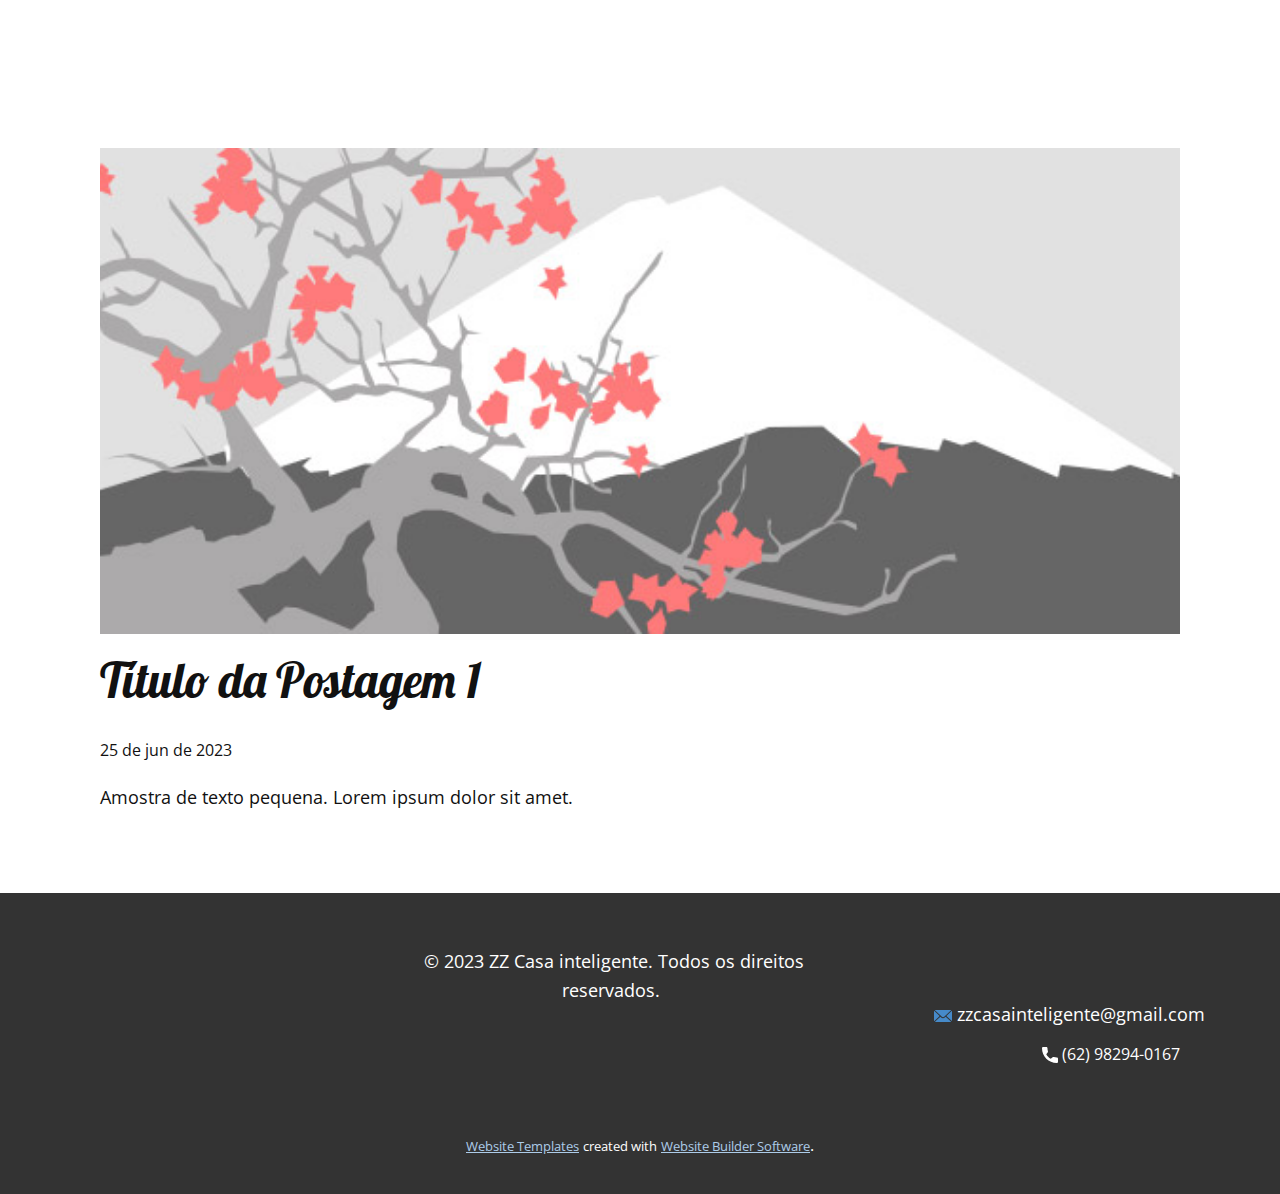
<file: zz/Site1/blog/post.html>
<!DOCTYPE html>
<html style="font-size: 16px;" lang="pt"><head>
    <meta name="viewport" content="width=device-width, initial-scale=1.0">
    <meta charset="utf-8">
    <meta name="keywords" content="Título da Postagem 1">
    <meta name="description" content="">
    <title>Título da Postagem 1</title>
    <link rel="stylesheet" href="../nicepage.css" media="screen">
<link rel="stylesheet" href="../Post-Template.css" media="screen">
    <script class="u-script" type="text/javascript" src="../jquery.js" defer=""></script>
    <script class="u-script" type="text/javascript" src="../nicepage.js" defer=""></script>
    <meta name="generator" content="Nicepage 5.12.7, nicepage.com">
    <link id="u-theme-google-font" rel="stylesheet" href="https://fonts.googleapis.com/css?family=Lobster:400|Open+Sans:300,300i,400,400i,500,500i,600,600i,700,700i,800,800i">
    
    
    
    <script type="application/ld+json">{
		"@context": "http://schema.org",
		"@type": "Organization",
		"name": ""
}</script>
    <meta name="theme-color" content="#478ac9">
  <meta data-intl-tel-input-cdn-path="intlTelInput/"></head>
  <body class="u-body u-xl-mode" data-lang="pt"><header class="u-clearfix u-header u-valign-middle u-header" id="sec-d58c"><nav class="u-menu u-menu-one-level u-offcanvas u-menu-1">
        <div class="menu-collapse" style="font-size: 1rem; letter-spacing: 0px;">
          <a class="u-button-style u-custom-left-right-menu-spacing u-custom-padding-bottom u-custom-text-active-color u-custom-text-color u-custom-text-hover-color u-custom-top-bottom-menu-spacing u-nav-link u-text-active-palette-1-base u-text-hover-palette-2-base" href="#" style="padding: 8px 22px; font-size: calc(1em + 16px);">
            <svg class="u-svg-link" viewBox="0 0 24 24"><use xmlns:xlink="http://www.w3.org/1999/xlink" xlink:href="#menu-hamburger"></use></svg>
            <svg class="u-svg-content" version="1.1" id="menu-hamburger" viewBox="0 0 16 16" x="0px" y="0px" xmlns:xlink="http://www.w3.org/1999/xlink" xmlns="http://www.w3.org/2000/svg"><g><rect y="1" width="16" height="2"></rect><rect y="7" width="16" height="2"></rect><rect y="13" width="16" height="2"></rect>
</g></svg>
          </a>
        </div>
        <div class="u-custom-menu u-nav-container">
          <ul class="u-nav u-unstyled u-nav-1"><li class="u-nav-item"><a class="u-button-style u-nav-link u-text-active-white u-text-hover-grey-40 u-text-white" href="../Página-Inicial.html" style="padding: 16px 26px;">Página Inicial</a>
</li><li class="u-nav-item"><a class="u-button-style u-nav-link u-text-active-white u-text-hover-grey-40 u-text-white" href="../tel:(62) 98294-0167" style="padding: 16px 26px;">Contato</a>
</li><li class="u-nav-item"><a class="u-button-style u-nav-link u-text-active-white u-text-hover-grey-40 u-text-white" href="../Sobre.html" style="padding: 16px 30px 16px 26px;">Sobre</a>
</li></ul>
        </div>
        <div class="u-custom-menu u-nav-container-collapse">
          <div class="u-black u-container-style u-inner-container-layout u-opacity u-opacity-95 u-sidenav">
            <div class="u-inner-container-layout u-sidenav-overflow">
              <div class="u-menu-close"></div>
              <ul class="u-align-center u-nav u-popupmenu-items u-unstyled u-nav-2"><li class="u-nav-item"><a class="u-button-style u-nav-link" href="../Página-Inicial.html">Página Inicial</a>
</li><li class="u-nav-item"><a class="u-button-style u-nav-link" href="../tel:(62) 98294-0167">Contato</a>
</li><li class="u-nav-item"><a class="u-button-style u-nav-link" href="../Sobre.html">Sobre</a>
</li></ul>
            </div>
          </div>
          <div class="u-black u-menu-overlay u-opacity u-opacity-70"></div>
        </div>
      </nav></header>
    <section class="u-align-center u-clearfix u-section-1" id="sec-0c03">
      <div class="u-clearfix u-sheet u-valign-middle-md u-valign-middle-sm u-valign-middle-xs u-sheet-1"><!--post_details--><!--post_details_options_json--><!--{"source":""}--><!--/post_details_options_json--><!--blog_post-->
        <div class="u-container-style u-expanded-width u-post-details u-post-details-1">
          <div class="u-container-layout u-valign-middle u-container-layout-1"><!--blog_post_image-->
            <img alt="" class="u-blog-control u-expanded-width u-image u-image-default u-image-1" src="../images/0fd3416c.jpeg"><!--/blog_post_image--><!--blog_post_header-->
            <h2 class="u-blog-control u-text u-text-1">Título da Postagem 1</h2><!--/blog_post_header--><!--blog_post_metadata-->
            <div class="u-blog-control u-metadata u-metadata-1"><!--blog_post_metadata_date-->
              <span class="u-meta-date u-meta-icon">25 de jun de 2023</span><!--/blog_post_metadata_date--><!--blog_post_metadata_category-->
              <!--/blog_post_metadata_category--><!--blog_post_metadata_comments-->
              <!--/blog_post_metadata_comments-->
            </div><!--/blog_post_metadata--><!--blog_post_content-->
            <div class="u-align-justify u-blog-control u-post-content u-text u-text-2 fr-view">
  Amostra de texto pequena. Lorem ipsum dolor sit amet.
  </div><!--/blog_post_content-->
          </div>
        </div><!--/blog_post--><!--/post_details-->
      </div>
    </section>
    
    
    
    <footer class="u-align-center u-clearfix u-footer u-grey-80 u-footer" id="sec-37fa"><div class="u-clearfix u-sheet u-valign-top-xs u-sheet-1">
        <p class="u-text u-text-1">&nbsp;© ​2023 ZZ Casa inteligente. Todos os direitos reservados.</p>
        <a href="../mailto:info@site.com" class="u-active-none u-bottom-left-radius-0 u-bottom-right-radius-0 u-btn u-btn-rectangle u-button-style u-hover-none u-none u-radius-0 u-text-white u-top-left-radius-0 u-top-right-radius-0 u-btn-1"><span class="u-icon u-icon-1"><svg class="u-svg-content" viewBox="0 0 24 16" x="0px" y="0px" style="width: 1em; height: 1em;"><path fill="currentColor" d="M23.8,1.1l-7.3,6.8l7.3,6.8c0.1-0.2,0.2-0.6,0.2-0.9V2C24,1.7,23.9,1.4,23.8,1.1z M21.8,0H2.2
	c-0.4,0-0.7,0.1-1,0.2L10.6,9c0.8,0.8,2.2,0.8,3,0l9.2-8.7C22.6,0.1,22.2,0,21.8,0z M0.2,1.1C0.1,1.4,0,1.7,0,2V14
	c0,0.3,0.1,0.6,0.2,0.9l7.3-6.8L0.2,1.1z M15.5,9l-1.1,1c-1.3,1.2-3.6,1.2-4.9,0l-1-1l-7.3,6.8c0.2,0.1,0.6,0.2,1,0.2H22
	c0.4,0,0.6-0.1,1-0.2L15.5,9z"></path></svg></span>&nbsp;zzcasainteligente@gmail.com<span style="font-size: 1.125rem;">
            <span style="font-weight: 700;">
              <span style="font-weight: 400;"></span>
            </span>
          </span>
        </a>
        <a href="https://nicepage.com/c/text-website-templates" class="u-active-none u-bottom-left-radius-0 u-bottom-right-radius-0 u-btn u-btn-rectangle u-button-style u-hover-none u-none u-radius-0 u-text-white u-top-left-radius-0 u-top-right-radius-0 u-btn-2"><span class="u-icon"><svg class="u-svg-content" viewBox="0 0 405.333 405.333" x="0px" y="0px" style="width: 1em; height: 1em;"><path d="M373.333,266.88c-25.003,0-49.493-3.904-72.704-11.563c-11.328-3.904-24.192-0.896-31.637,6.699l-46.016,34.752    c-52.8-28.181-86.592-61.952-114.389-114.368l33.813-44.928c8.512-8.512,11.563-20.971,7.915-32.64    C142.592,81.472,138.667,56.96,138.667,32c0-17.643-14.357-32-32-32H32C14.357,0,0,14.357,0,32    c0,205.845,167.488,373.333,373.333,373.333c17.643,0,32-14.357,32-32V298.88C405.333,281.237,390.976,266.88,373.333,266.88z"></path></svg></span>&nbsp;(62) 98294-0167
        </a>
      </div></footer>
    <section class="u-backlink u-clearfix u-grey-80">
      <a class="u-link" href="https://nicepage.com/website-templates" target="_blank">
        <span>Website Templates</span>
      </a>
      <p class="u-text">
        <span>created with</span>
      </p>
      <a class="u-link" href="" target="_blank">
        <span>Website Builder Software</span>
      </a>. 
    </section>
  
</body></html>
</file>
